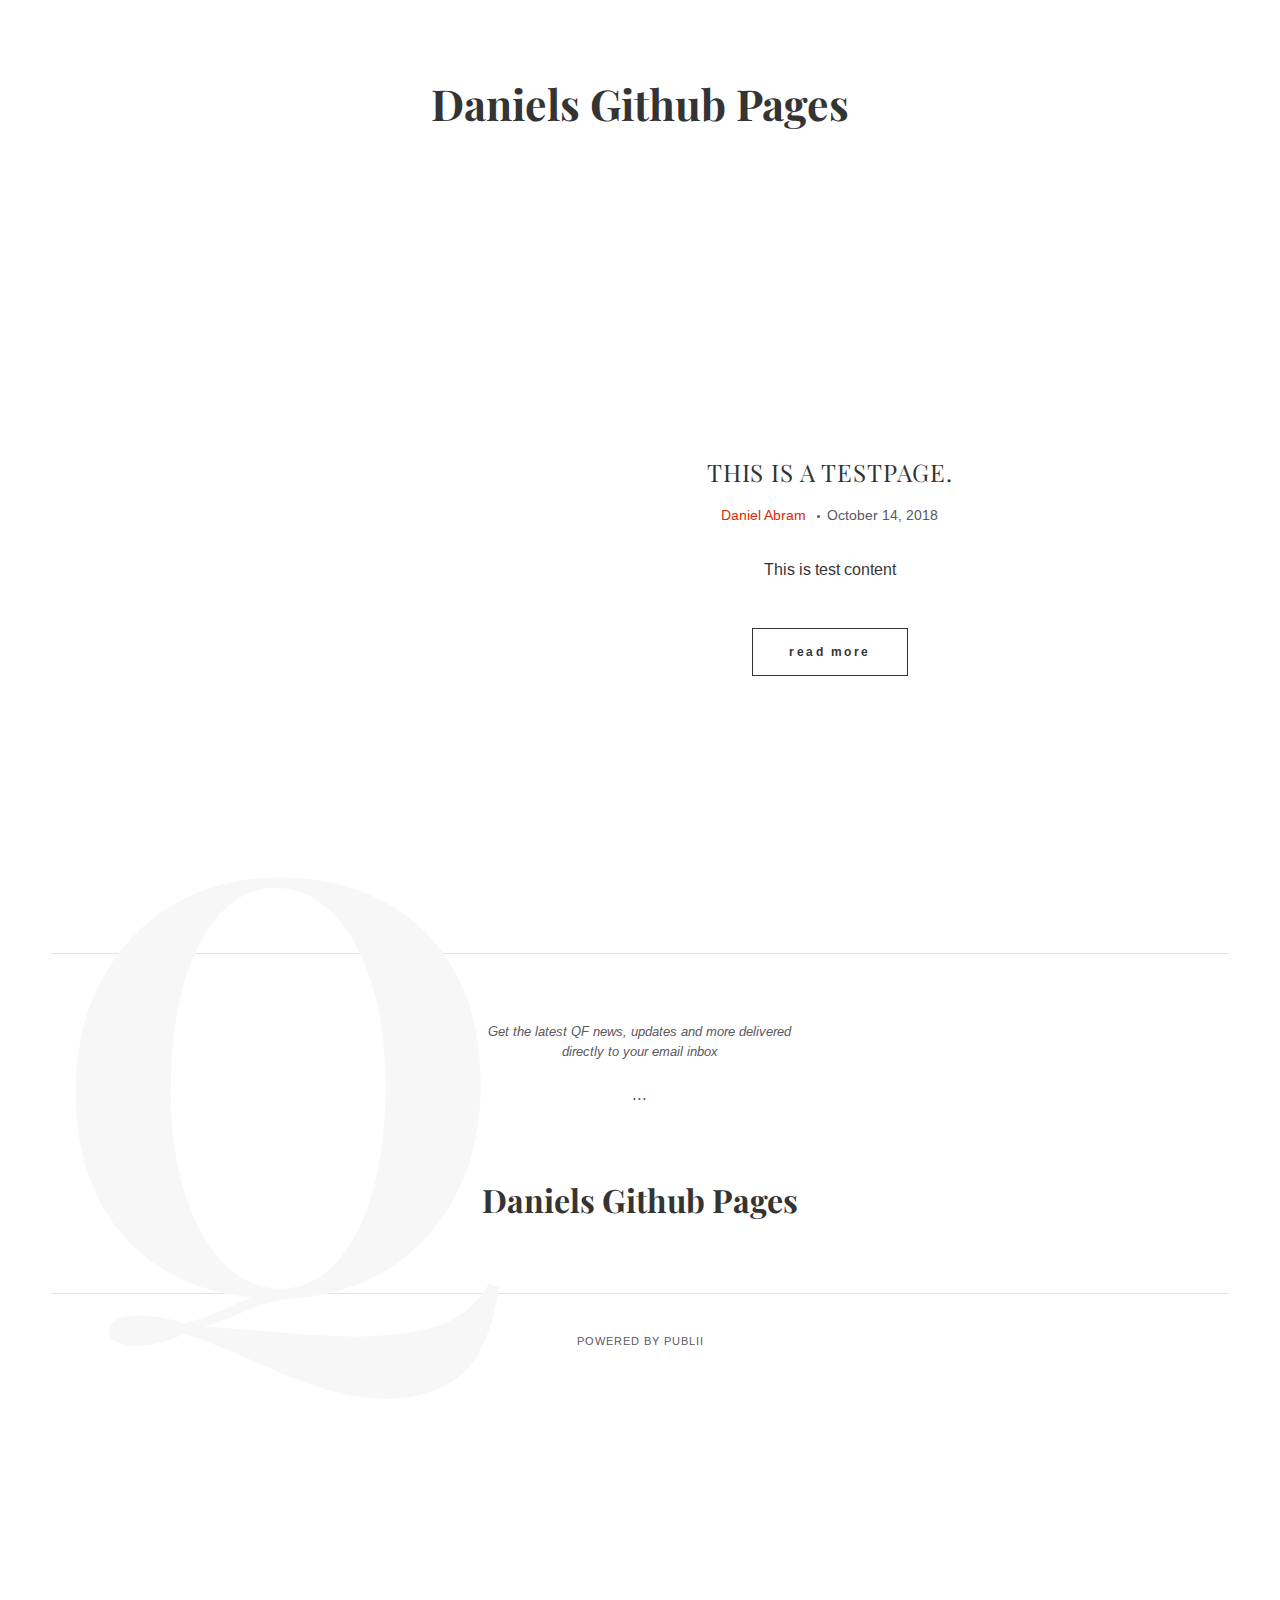
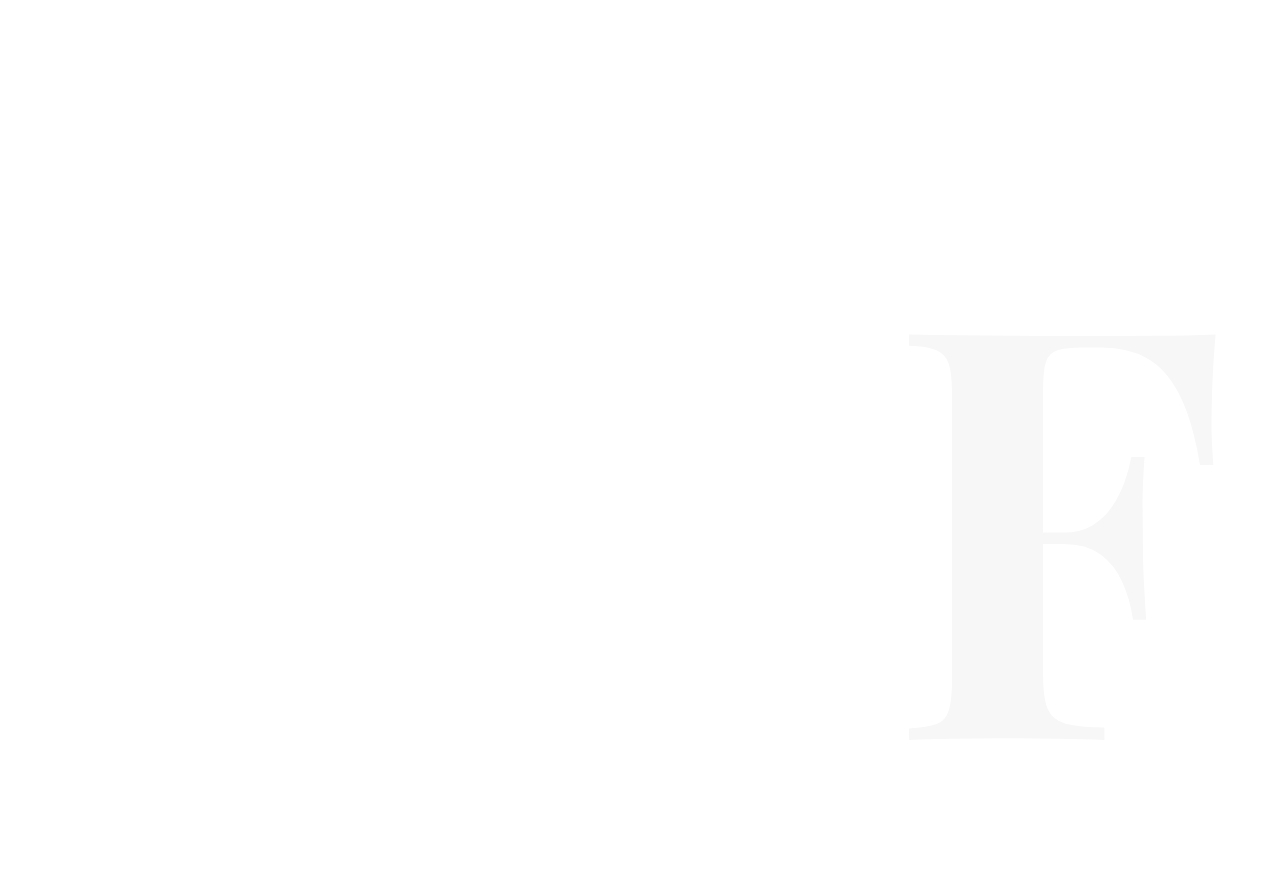
<file: index.html>
<!DOCTYPE html><html lang="en"><head><meta charset="utf-8"><meta http-equiv="X-UA-Compatible" content="IE=edge"><meta name="viewport" content="width=device-width,initial-scale=1"><title>My blog - Daniels Github Pages</title><meta name="robots" content="index, follow"><meta name="generator" content="Publii Open-Source CMS for Static Site"><link rel="canonical" href="https://dabram.github.io/"><link rel="amphtml" href="https://dabram.github.io/amp/"><link type="application/atom+xml" rel="alternate" href="https://dabram.github.io/feed.xml"><meta property="og:title" content="My blog - Daniels Github Pages"><meta property="og:site_name" content="My blog - Daniels Github Pages"><meta property="og:description" content=""><meta property="og:url" content="https://dabram.github.io/"><meta property="og:type" content="website"><link rel="preconnect" href="https://fonts.gstatic.com/" crossorigin><link href="https://fonts.googleapis.com/css?family=Arimo:400,700|Playfair+Display:400&amp;subset=latin-ext" rel="stylesheet"><link rel="stylesheet" href="https://dabram.github.io/assets/css/style.css?v=32c2091485e9b7793a52ca76de9814e6"><script type="application/ld+json">{"@context":"http://schema.org","@type":"Organization","name":"Daniels Github Pages","url":"https://dabram.github.io"}</script><script async src="https://dabram.github.io/assets/js/lazysizes.min.js?v=739e7d27e1cbc58b1b2e6882674b8867"></script><style>@media all and (min-width: 37.5em) {
			    .card--featured:before {
				    content: "Featured"
			    }
			}</style></head><body><div class="container"><header class="js-top"><a class="logo" href="https://dabram.github.io">Daniels Github Pages </a><button class="search-btn" aria-label="Search"><svg role="presentation" focusable="false"><use xlink:href="https://dabram.github.io/assets/svg/svg-map.svg#search"/></svg></button><nav class="navbar js-navbar"><button class="navbar__toggle js-navbar__toggle" aria-expanded="false">Menu</button><ul class="navbar__menu"></ul></nav></header><main><div class="category category--reverse category--bg-letters"><article class="card"><div class="card__txt"><header><h2><a href="https://dabram.github.io/this-is-a-testpage.html" class="inverse">This is a testpage.</a></h2><p class="card__meta"><a href="https://dabram.github.io/authors/daniel-abram/" title="Daniel Abram">Daniel Abram</a> <time datetime="2018-10-14T15:49">October 14, 2018</time></p></header><p class="card__desc">This is test content</p><a href="https://dabram.github.io/this-is-a-testpage.html" class="btn">Read more</a></div></article></div></main><footer class="footer"><div class="footer__newsletter newsletter"><p class="newsletter__note">Get the latest QF news, updates and more delivered<br>directly to your email inbox</p><form>...</form></div><a class="logo" href="https://dabram.github.io">Daniels Github Pages</a><nav class="footer__nav"><ul></ul></nav><div class="footer__copyright">Powered by Publii</div></footer></div><div class="search"><div class="search__overlay"><button class="search__close" aria-label="Close">Close</button><form action="https://dabram.github.io/search.html"><input class="search__input" type="search" name="q" placeholder="search..." autofocus="autofocus"></form></div></div><script defer="defer" src="https://code.jquery.com/jquery-3.2.1.slim.min.js" integrity="sha256-k2WSCIexGzOj3Euiig+TlR8gA0EmPjuc79OEeY5L45g=" crossorigin="anonymous"></script><script defer="defer" src="https://dabram.github.io/assets/js/scripts.min.js?v=aedd7cd4cb2e1aa8d0b99441ecacaf4b"></script></body></html>
</file>
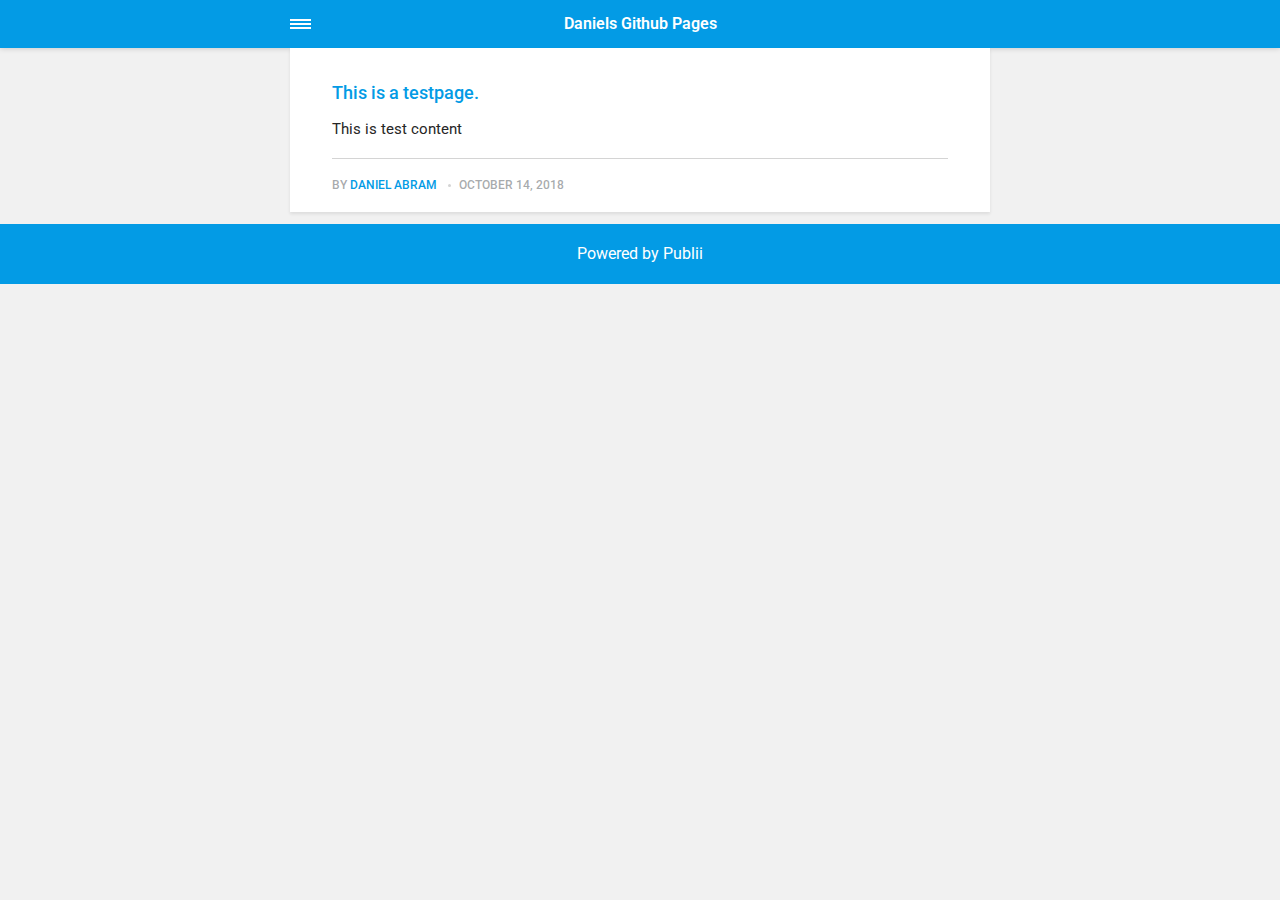
<file: amp/index.html>
<!doctype html><html amp lang="en"><head><meta charset="utf-8"><title>My blog - Daniels Github Pages</title><meta name="robots" content="index, follow"><link rel="canonical" href="https://dabram.github.io/"><meta name="viewport" content="width=device-width,minimum-scale=1,initial-scale=1"><link href="https://fonts.googleapis.com/css?family=Roboto:400,700" rel="stylesheet" type="text/css"><script async custom-element="amp-sidebar" src="https://cdn.ampproject.org/v0/amp-sidebar-0.1.js"></script><script async custom-element="amp-iframe" src="https://cdn.ampproject.org/v0/amp-iframe-0.1.js"></script><script type="application/ld+json">{"@context":"http://schema.org","@type":"Organization","name":"Daniels Github Pages","url":"https://dabram.github.io/amp"}</script><style amp-custom>article,
aside,
footer,
header,
hgroup,
main,
nav,
section {
  display: block; }

*,
*:before,
*:after {
  -webkit-box-sizing: content-box;
  box-sizing: content-box;
  margin: 0;
  padding: 0; }

li {
  list-style: none; }

amp-img {
  max-width: 100%; }

button,
input,
select,
textarea {
  font: inherit; }

html {
  font-size: 1rem; }

body {
  background: #f1f1f1;
  color: #262626;
  font-family: -apple-system, BlinkMacSystemFont, "Segoe UI", Roboto, Oxygen-Sans, Ubuntu, Cantarell, "Helvetica Neue", sans-serif;
  line-height: 1.6; }

a {
  color:  #039be5;
  text-decoration: none;
  -webkit-transition: all 0.12s linear 0s;
  -o-transition: all 0.12s linear 0s;
  transition: all 0.12s linear 0s; }

a:hover {
  color: #262626;
  text-decoration: underline;
  -webkit-text-decoration-skip: ink;
  text-decoration-skip: ink; }

a:active {
  color: #262626; }

a:focus {
  outline: 2px dotted #039be5; }

figure,
blockquote,
p,
ul,
ol,
dl,
table,
hr,
fieldset {
  margin-top: 1.6rem; }

h1,
h2,
h3,
h4,
h5,
h6 {
  color: #262626;
  font-family: -apple-system, BlinkMacSystemFont, "Segoe UI", Roboto, Oxygen-Sans, Ubuntu, Cantarell, "Helvetica Neue", sans-serif;
  font-weight: 500;
  line-height: 1.2;
  margin-top: 2.13333rem; }

h1 {
  font-size: 1.67583rem;
  font-weight: normal; }

h2 {
  font-size: 1.4729rem; }

h3 {
  font-size: 1.29454rem; }

h4 {
  font-size: 1.13778rem; }

h5 {
  font-size: 1rem; }

h6 {
  font-size: 0.87891rem; }

h2 + p,
h3 + p,
h4 + p,
h5 + p,
h6 + p {
  margin-top: 0.8rem; }

b,
strong {
  font-weight: 600; }

blockquote {
  color: #6c7175;
  font-family: "Droid Serif", "Times", "Source Serif Pro", serif;
  font-style: italic;
  padding: 1.33333rem 0.53333rem 1.33333rem 3.2rem;
  position: relative; }
  blockquote:before {
    display: block;
    content: "\201C";
    font-size: 4.41226rem;
    position: absolute;
    left: 0;
    top: -12px;
    color: rgba(108, 113, 117, 0.5); }
  blockquote > :nth-child(1) {
    margin-top: 0; }

ul,
ol {
  margin-left: 2rem; }
  ul > li,
  ol > li {
    list-style: inherit;
    padding: 0 0 0.26667rem 0.26667rem; }

dl dt {
  color: #262626;
  font-weight: 600; }

code,
pre {
  background-color: #f1f1f1;
  font-family: monospace; }

pre {
  margin: 1.6rem 0 0;
  padding: 1.6rem;
  white-space: pre-wrap;
  word-wrap: break-word;
  overflow-x: auto; }
  pre > code {
    color: #262626;
    padding: 0; }

code {
  border-radius: 3px;
  color: #262626;
  padding: 0.26667rem 0.53333rem; }

table {
  border-collapse: collapse;
  border-spacing: 0;
  border: 1px solid #d4d4d4;
  width: 100%;
  overflow-x: auto;
  vertical-align: top;
  text-align: left;
  white-space: nowrap; }
  table th {
    font-weight: 500;
    padding: 0.53333rem 1.06667rem; }
  table tr {
    border-bottom: 1px solid #d4d4d4; }
    table tr:nth-child(2n) {
      background: #f1f1f1; }
  table td {
    padding: 0.53333rem 1.06667rem; }

figcaption {
  clear: both;
  color: rgba(108, 113, 117, 0.6);
  font-size: 0.82397rem;
  margin: 0.8rem 0 0;
  text-align: center; }

sub,
sup {
  font-size: 65%; }

hr {
  border: 0;
  height: 0;
  border-top: 1px solid rgba(0, 0, 0, 0.1);
  border-bottom: 1px solid rgba(255, 255, 255, 0.3); }

.btn, [type=button],
[type=submit],
button {
  background: #039be5;
  border: none;
  border-radius: 2px;
  color: #ffffff;
  cursor: pointer;
  display: inline-block;
  font-size: 0.87891rem;
  font-weight: 500;
  line-height: 1.9;
  padding: 0.53333rem 1.33333rem;
  text-align: center;
  text-decoration: none;
  -webkit-transition: all .15s ease;
  -o-transition: all .15s ease;
  transition: all .15s ease;
  width: auto; }
  .btn:hover, [type=button]:hover,
  [type=submit]:hover,
  button:hover {
    background: #262626;
    color: #ffffff; }
  .btn:focus, [type=button]:focus,
  [type=submit]:focus,
  button:focus {
    outline: none; }
  .btn-outline {
    border: 1px solid #ddd;
    background: #ffffff;
    border-radius: 3px;
    color: #262626; }

[type=button],
[type=submit],
button {
  text-transform: uppercase;
  -webkit-appearance: none;
  -moz-appearance: none; }

.navbar {
  background: #039be5;
  -webkit-box-shadow: 0 0 6px 0 rgba(0, 0, 0, 0.2);
  box-shadow: 0 0 6px 0 rgba(0, 0, 0, 0.2);
  line-height: 3;
  max-height: 4rem; }
  .navbar > div {
    -webkit-box-align: center;
    -ms-flex-align: center;
    align-items: center;
    display: -webkit-box;
    display: -ms-flexbox;
    display: flex;
    -webkit-box-pack: center;
    -ms-flex-pack: center;
    justify-content: center;
    text-align: left;
    max-width: 700px;
    margin: 0 auto; }
  .navbar a {
    color: #ffffff;
    text-decoration: none; }
  .navbar-sidebar-toggle {
    left: 0;
    position: relative;
    text-indent: -99999rem; }
    .navbar-sidebar-toggle:before {
      content: "";
      display: block;
      border-top: 0.375rem double #ffffff;
      border-bottom: 0.125rem solid #ffffff;
      height: 0.125rem;
      position: absolute;
      text-indent: 0;
      top: 50%;
      width: 1.3rem;
      -webkit-transform: translate(0px, -50%);
      -ms-transform: translate(0px, -50%);
      transform: translate(0px, -50%); }


.logo {
            display: inline-block;
  font-weight: 600;
  line-height: 1;
            margin: 0 auto;
            height: 2rem;
            text-indent: -9999px;
            width: 240px;vertical-align: middle;
        }
        .logo.logo-text {
            line-height: 2;
            text-align: center;
            text-indent: 0;
        }

amp-sidebar {
  background: #ffffff;
  width: 240px; }
  amp-sidebar > ul {
    margin: 0.8rem 0 0;
    padding: 0; }
    amp-sidebar > ul ul {
      border-left: 1px solid #d4d4d4;
      margin: 0.53333rem 0 0; }
    amp-sidebar > ul li {
      color: #262626;
      font-size: 0.9375rem;
      font-weight: 600;
      list-style: none;
      line-height: 1.4;
      padding: 0.42667rem 1.06667rem; }
      amp-sidebar > ul li li {
        font-weight: normal;
        padding: 0.26667rem 0 0.26667rem 1.06667rem; }
    amp-sidebar > ul a,
    amp-sidebar > ul a:visited {
      color: #262626; }

.bg-white {
  background: #ffffff; }

.wrap-page {
  max-width: 700px;
  margin: 0 auto; }

@media all and (max-width: 43.6875em) {
  .wrap-inner {
    padding: 0 6%; } }

.page-title {
  background: #ffffff;
  -webkit-box-shadow: 0 2px 3px rgba(38, 38, 38, 0.1);
  box-shadow: 0 2px 3px rgba(38, 38, 38, 0.1);
  margin-bottom: 0.8rem;
  padding: 1.6rem 6%; }
  .page-title > h1 {
    margin: 0;
    font-size: 1.29454rem; }
  .page-title > p {
    font-size: 0.87891rem;
    color: #6c7175;
    line-height: 1.3;
    margin: 0.26667rem 0 0; }
  .page-title-author {
    border-radius: 50%;
    float: left;
    height: 2.5rem;
    width: 2.5rem; }
    .page-title-author + h1 {
      margin-left: 3.5rem; }
      .page-title-author + h1 + p {
        margin-left: 3.5rem; }

.card {
  background: #ffffff;
  -webkit-box-shadow: 0 2px 3px rgba(38, 38, 38, 0.1);
  box-shadow: 0 2px 3px rgba(38, 38, 38, 0.1);
  margin-bottom: 0.8rem;
  padding-bottom: 1.06667rem; }

  .card-meta {
    border-top: 1px solid #d4d4d4;
    color: rgba(108, 113, 117, 0.6);
    font-size: 0.7242rem;
    font-weight: 500;
    margin-top: 1.06667rem;
    padding-top: 1.06667rem;
    text-transform: uppercase; }
    .card-meta a + time:before {
      content: "";
      background: #d4d4d4;
      display: inline-block;
      height: 3px;
      margin: 0 8px;
      width: 3px;
      vertical-align: middle;
      border-radius: 50%; }
  .card-text {
    font-size: 0.9375rem;
    overflow: hidden;
    padding: 0 6%; }
    .card-text h2 {
      font-size: 1.13778rem; }

.post {
  margin-bottom: 2.13333rem; }
  .post-featured-image {
    margin-top: 0;
    position: relative; }
    .post-featured-image > figcaption {
      background: rgba(0, 0, 0, 0.5);
      border-radius: 3px;
      color: #ffffff;
      position: absolute;
      bottom: 0.8rem;
      padding: 0 0.26667rem;
      right: 6%; }
  .post-header {
    margin-bottom: 2.13333rem; }
  .post-meta {
    border-bottom: 1px solid #d4d4d4;
    color: rgba(108, 113, 117, 0.6);
    font-size: 0.7242rem;
    font-weight: 500;
    margin-top: 1.06667rem;
    padding-bottom: 1.06667rem;
    text-transform: uppercase; }
    .post-meta a + time:before {
      content: "";
      background: #d4d4d4;
      display: inline-block;
      height: 3px;
      margin: 0 8px;
      width: 3px;
      vertical-align: middle;
      border-radius: 50%; }
  .post-tag {
    margin: 0; }
    .post-tag > li {
      display: inline-block;
      padding: 0; }
      .post-tag > li a {
        background: #f1f1f1;
        border-radius: 2px;
        color: #6c7175;
        font-size: 0.77248rem;
        display: inline-block;
        margin: 0 0.26667rem 0.26667rem 0;
        padding: 0.26667rem 0.53333rem; }
        .post-tag > li a:hover {
          background: #039be5;
          color: #ffffff;
          text-decoration: none; }
  .post-share {
    display: -webkit-box;
    display: -ms-flexbox;
    display: flex;
    -webkit-box-orient: horizontal;
    -webkit-box-direction: normal;
    -ms-flex-direction: row;
    flex-direction: row;
    -webkit-box-pack: justify;
    -ms-flex-pack: justify;
    justify-content: space-between;
    margin-top: 1.6rem;
    width: 100%; }
    .post-share amp-social-share {
      -webkit-box-flex: 1;
      -ms-flex: 1 0 auto;
      flex: 1 0 auto;
      background-size: 24px; }
  .post-scroll {
    color: #ffffff;
    background: #039be5;
    bottom: 10px;
    border-radius: 50%;
    border: none;
    -webkit-box-shadow: 0 1px 1.5px 0 rgba(38, 38, 38, 0.12), 0 1px 1px 0 rgba(38, 38, 38, 0.24);
    box-shadow: 0 1px 1.5px 0 rgba(38, 38, 38, 0.12), 0 1px 1px 0 rgba(38, 38, 38, 0.24);
    font-size: 1.13778rem;
    height: 46px;
    opacity: 0;
    outline: none;
    position: fixed;
    padding: 0;
    right: 4%;
    visibility: hidden;
    width: 46px;
    z-index: 9999; }
    .post-scroll-marker {
      height: 0px;
      position: absolute;
      top: 100px;
      width: 0px; }
        .post-pagination {
    background: #f1f1f1;
    -webkit-box-shadow: inset 0 2px 3px rgba(38, 38, 38, 0.1);
    box-shadow: inset 0 2px 3px rgba(38, 38, 38, 0.1);
    border-top: 1px solid #d4d4d4;
    padding: 1.06667rem 0; }
    .post-pagination > div {
      line-height: 1.2;
      padding: 0.53333rem 1.06667rem;
      text-align: center; }
      .post-pagination > div span {
        display: block;
        color: #6c7175;
        font-size: 0.7242rem;
        font-weight: 500;
        margin-bottom: 0.26667rem;
        text-transform: uppercase; }
    .post-pagination-prev a:before {
      content: "\2190";
      margin-right: 0.26667rem; }
    .post-pagination-next a:after {
      content: "\2192";
      margin-left: 0.26667rem; }

aside {
  margin: 1.6rem 0 0; }

.align-left {
  text-align: left; }

.align-right {
  text-align: right; }

.align-center {
  text-align: center; }

.align-justify {
  text-align: justify; }

.msg {
  border-left: 2px solid transparent;
  padding: 1.06667rem 1.06667rem; }
  .msg--highlight {
    background-color: #fff8e6;
    border-color: #e2ac4f; }
  .msg--info {
    background: rgba(45, 97, 201, 0.03);
    border-color: #039be5; }
  .msg--success {
    background: #f7fbf6;
    border-color: #5ab44b; }
  .msg--warning {
    background: #fff3f3;
    border-color: #c06367;
    color: #a94442; }

.dropcap:first-letter {
  float: left;
  font-family: -apple-system, BlinkMacSystemFont, "Segoe UI", Roboto, Oxygen-Sans, Ubuntu, Cantarell, "Helvetica Neue", sans-serif;
  font-size: 2.16943rem;
  line-height: 0.7;
  margin-right: 0.53333rem;
  padding: 0.53333rem 0.53333rem 0.53333rem 0; }

.pagination {
  display: -webkit-box;
  display: -ms-flexbox;
  display: flex;
  -webkit-box-pack: justify;
  -ms-flex-pack: justify;
  justify-content: space-between;
  margin: 0.8rem 0; }
  .pagination > a {
    padding-left: 0;
    padding-right: 0;
    width: 49%; }
  .pagination-right {
    margin-left: auto; }

.bottom {
  background: #039be5;
  color: #ffffff;
  padding: 1.06667rem 4%;
  text-align: center; }</style><style amp-boilerplate>body{-webkit-animation:-amp-start 8s steps(1,end) 0s 1 normal both;-moz-animation:-amp-start 8s steps(1,end) 0s 1 normal both;-ms-animation:-amp-start 8s steps(1,end) 0s 1 normal both;animation:-amp-start 8s steps(1,end) 0s 1 normal both}@-webkit-keyframes -amp-start{from{visibility:hidden}to{visibility:visible}}@-moz-keyframes -amp-start{from{visibility:hidden}to{visibility:visible}}@-ms-keyframes -amp-start{from{visibility:hidden}to{visibility:visible}}@-o-keyframes -amp-start{from{visibility:hidden}to{visibility:visible}}@keyframes -amp-start{from{visibility:hidden}to{visibility:visible}}</style><noscript><style amp-boilerplate>body{-webkit-animation:none;-moz-animation:none;-ms-animation:none;animation:none}</style></noscript><script async src="https://cdn.ampproject.org/v0.js"></script><script custom-element="amp-animation" src="https://cdn.ampproject.org/v0/amp-animation-0.1.js" async></script><script custom-element="amp-position-observer" src="https://cdn.ampproject.org/v0/amp-position-observer-0.1.js" async></script></head><body><nav class="navbar wrap-inner" id="top"><div><a on="tap:navbar-sidebar.toggle" class="navbar-sidebar-toggle" title="Menu">Menu</a> <a class="logo logo-text" href="https://dabram.github.io/amp">Daniels Github Pages</a></div></nav><main class="wrap-page"><article class="card"><div class="card-text"><h2><a href="https://dabram.github.io/amp/this-is-a-testpage.html">This is a testpage.</a></h2><p>This is test content</p><p class="card-meta">by <a href="https://dabram.github.io/amp/authors/daniel-abram/" rel="nofollow" title="Daniel Abram">Daniel Abram</a> <time datetime="2018-10-14T15:49">October 14, 2018</time></p></div></article></main><amp-animation id="showAnim" layout="nodisplay"><script type="application/json">{
                    "duration": "200ms",
                    "fill": "both",
                    "iterations": "1",
                    "direction": "alternate",
                    "animations": [{
                        "selector": ".post-scroll",
                        "keyframes": [{
                            "opacity": "1",
                            "visibility": "visible",
                            "transform": "scale(1)"
                        }]
                    }]
                }</script></amp-animation><amp-animation id="hideAnim" layout="nodisplay"><script type="application/json">{
                    "duration": "200ms",
                    "fill": "both",
                    "iterations": "1",
                    "direction": "alternate",
                    "animations": [{
                        "selector": ".post-scroll",
                        "keyframes": [{
                            "opacity": "0",
                            "visibility": "hidden",
                            "transform": "scale(0.1)"
                        }]
                    }]
                }</script></amp-animation><div class="post-scroll-marker"><amp-position-observer on="enter:hideAnim.start; exit:showAnim.start" layout="nodisplay"></amp-position-observer></div><button class="post-scroll" on="tap:top.scrollTo(duration=200)">&#8593;</button><footer class="bottom">Powered by Publii</footer><amp-sidebar id="navbar-sidebar" layout="nodisplay"><ul></ul></amp-sidebar></body></html>
</file>
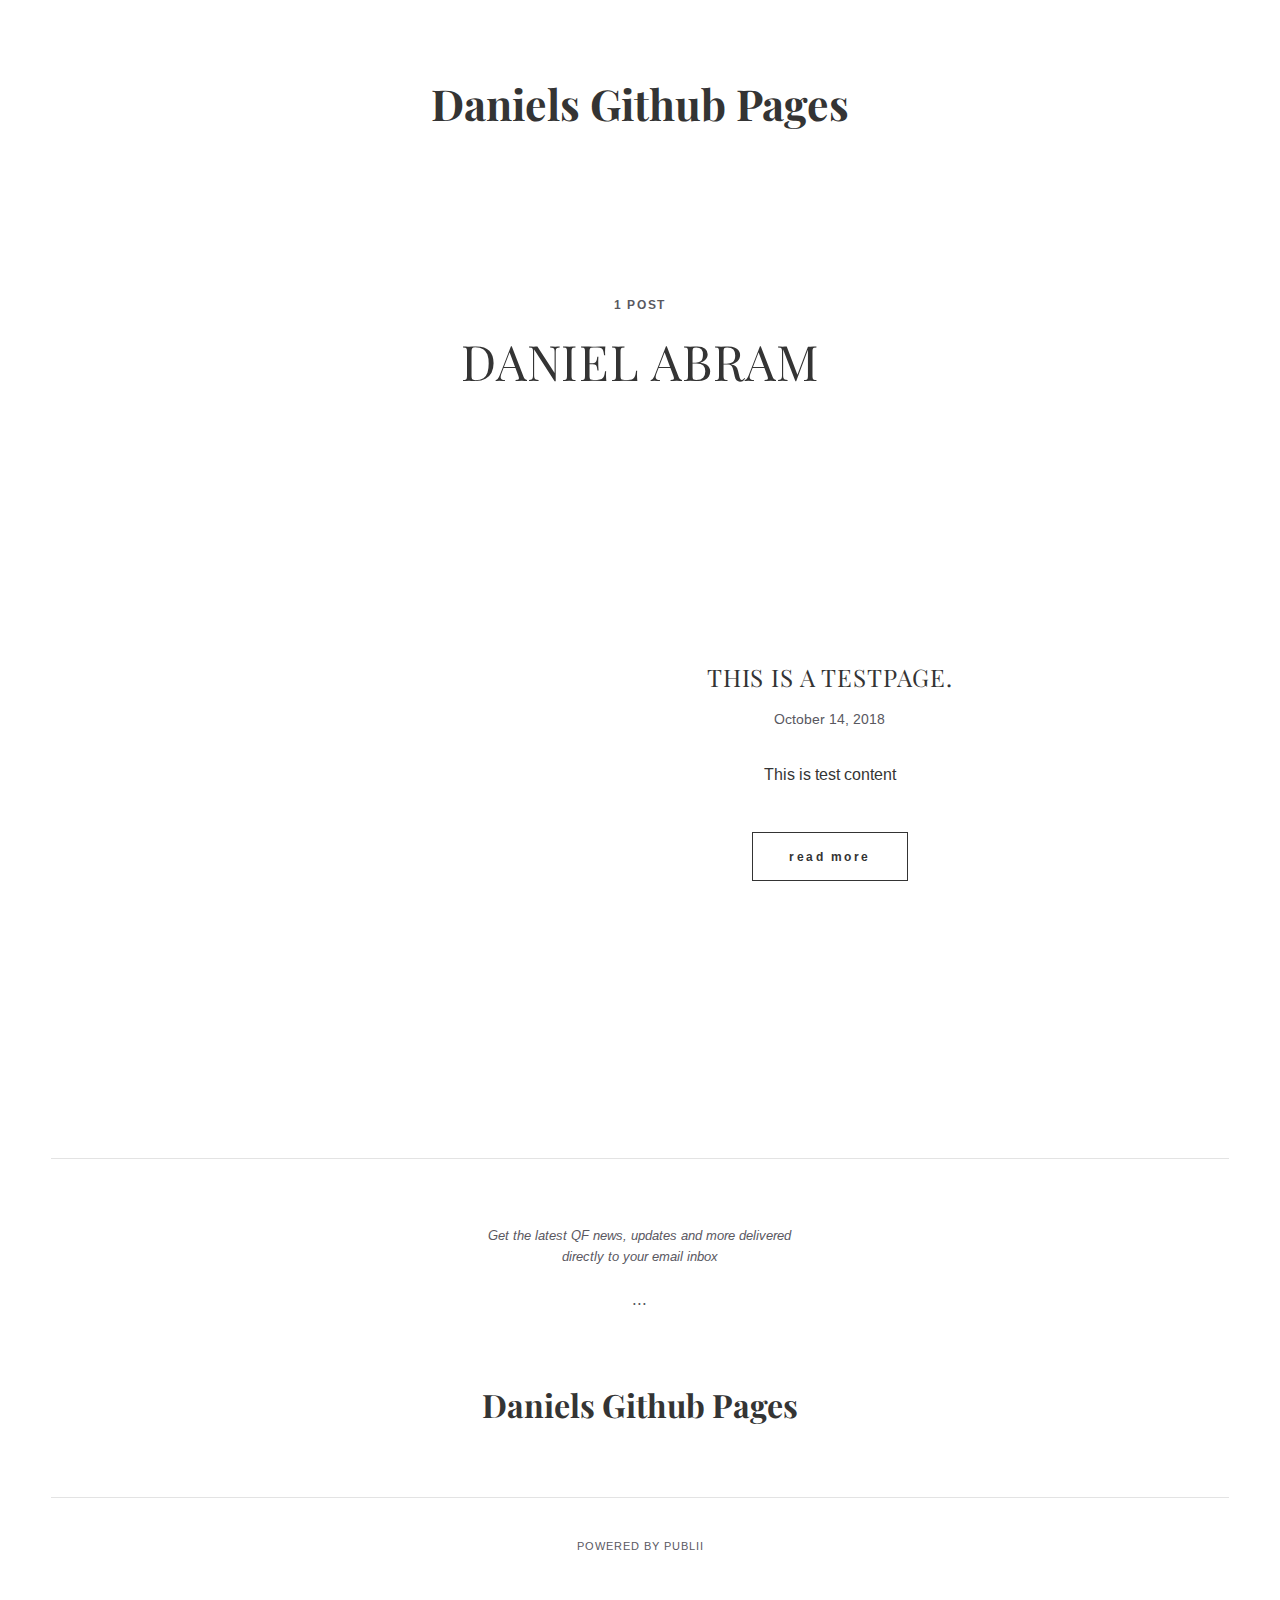
<file: authors/daniel-abram/index.html>
<!DOCTYPE html><html lang="en"><head><meta charset="utf-8"><meta http-equiv="X-UA-Compatible" content="IE=edge"><meta name="viewport" content="width=device-width,initial-scale=1"><title>Author: Daniel Abram - Daniels Github Pages</title><meta name="robots" content="noindex, follow"><meta name="generator" content="Publii Open-Source CMS for Static Site"><link rel="canonical" href="https://dabram.github.io/authors/daniel-abram/"><link rel="amphtml" href="https://dabram.github.io/amp/authors/daniel-abram/"><link type="application/atom+xml" rel="alternate" href="https://dabram.github.io/feed.xml"><meta property="og:title" content="Daniel Abram"><meta property="og:site_name" content="My blog - Daniels Github Pages"><meta property="og:description" content=""><meta property="og:url" content="https://dabram.github.io/authors/daniel-abram/"><meta property="og:type" content="website"><link rel="preconnect" href="https://fonts.gstatic.com/" crossorigin><link href="https://fonts.googleapis.com/css?family=Arimo:400,700|Playfair+Display:400&amp;subset=latin-ext" rel="stylesheet"><link rel="stylesheet" href="https://dabram.github.io/assets/css/style.css?v=32c2091485e9b7793a52ca76de9814e6"><script type="application/ld+json">{"@context":"http://schema.org","@type":"Organization","name":"Daniels Github Pages","url":"https://dabram.github.io"}</script><script async src="https://dabram.github.io/assets/js/lazysizes.min.js?v=739e7d27e1cbc58b1b2e6882674b8867"></script><style>@media all and (min-width: 37.5em) {
			    .card--featured:before {
				    content: "Featured"
			    }
			}</style></head><body><div class="container"><header class="js-top"><a class="logo" href="https://dabram.github.io">Daniels Github Pages </a><button class="search-btn" aria-label="Search"><svg role="presentation" focusable="false"><use xlink:href="https://dabram.github.io/assets/svg/svg-map.svg#search"/></svg></button><nav class="navbar js-navbar"><button class="navbar__toggle js-navbar__toggle" aria-expanded="false">Menu</button><ul class="navbar__menu"></ul></nav></header><main><div class="hero"><p class="hero__category">1 post</p><h1>Daniel Abram</h1></div><div class="category category--reverse"><article class="card"><div class="card__txt"><header><h2><a href="https://dabram.github.io/this-is-a-testpage.html" class="inverse">This is a testpage.</a></h2><p class="card__meta"><time datetime="2018-10-14T15:49">October 14, 2018</time></p></header><p class="card__desc">This is test content</p><a href="https://dabram.github.io/this-is-a-testpage.html" class="btn">Read more</a></div></article></div></main><footer class="footer"><div class="footer__newsletter newsletter"><p class="newsletter__note">Get the latest QF news, updates and more delivered<br>directly to your email inbox</p><form>...</form></div><a class="logo" href="https://dabram.github.io">Daniels Github Pages</a><nav class="footer__nav"><ul></ul></nav><div class="footer__copyright">Powered by Publii</div></footer></div><div class="search"><div class="search__overlay"><button class="search__close" aria-label="Close">Close</button><form action="https://dabram.github.io/search.html"><input class="search__input" type="search" name="q" placeholder="search..." autofocus="autofocus"></form></div></div><script defer="defer" src="https://code.jquery.com/jquery-3.2.1.slim.min.js" integrity="sha256-k2WSCIexGzOj3Euiig+TlR8gA0EmPjuc79OEeY5L45g=" crossorigin="anonymous"></script><script defer="defer" src="https://dabram.github.io/assets/js/scripts.min.js?v=aedd7cd4cb2e1aa8d0b99441ecacaf4b"></script></body></html>
</file>
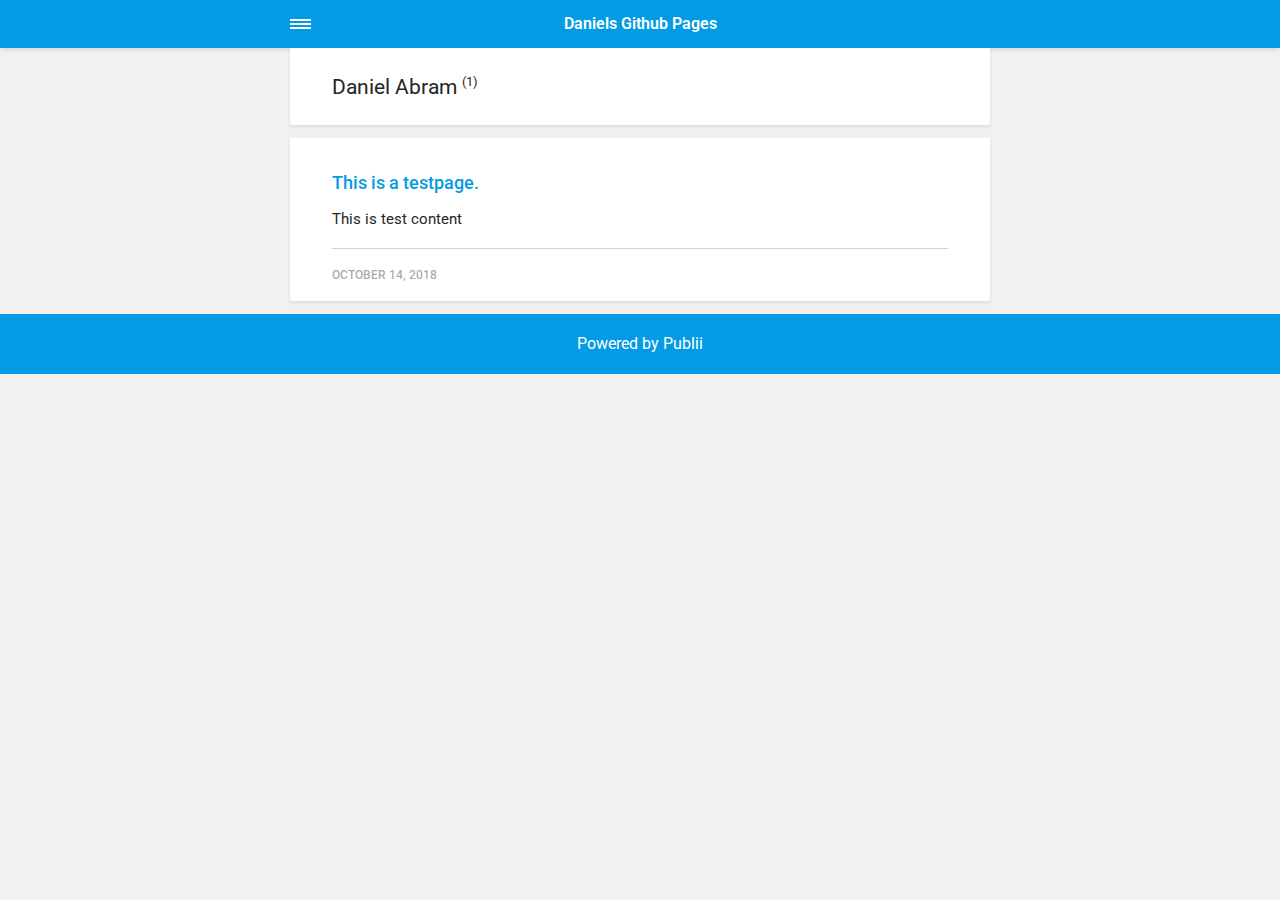
<file: amp/authors/daniel-abram/index.html>
<!doctype html><html amp lang="en"><head><meta charset="utf-8"><title>Author: Daniel Abram - Daniels Github Pages</title><meta name="robots" content="noindex, follow"><link rel="canonical" href="https://dabram.github.io/authors/daniel-abram/"><meta name="viewport" content="width=device-width,minimum-scale=1,initial-scale=1"><link href="https://fonts.googleapis.com/css?family=Roboto:400,700" rel="stylesheet" type="text/css"><script async custom-element="amp-sidebar" src="https://cdn.ampproject.org/v0/amp-sidebar-0.1.js"></script><script async custom-element="amp-iframe" src="https://cdn.ampproject.org/v0/amp-iframe-0.1.js"></script><script type="application/ld+json">{"@context":"http://schema.org","@type":"Organization","name":"Daniels Github Pages","url":"https://dabram.github.io/amp"}</script><style amp-custom>article,
aside,
footer,
header,
hgroup,
main,
nav,
section {
  display: block; }

*,
*:before,
*:after {
  -webkit-box-sizing: content-box;
  box-sizing: content-box;
  margin: 0;
  padding: 0; }

li {
  list-style: none; }

amp-img {
  max-width: 100%; }

button,
input,
select,
textarea {
  font: inherit; }

html {
  font-size: 1rem; }

body {
  background: #f1f1f1;
  color: #262626;
  font-family: -apple-system, BlinkMacSystemFont, "Segoe UI", Roboto, Oxygen-Sans, Ubuntu, Cantarell, "Helvetica Neue", sans-serif;
  line-height: 1.6; }

a {
  color:  #039be5;
  text-decoration: none;
  -webkit-transition: all 0.12s linear 0s;
  -o-transition: all 0.12s linear 0s;
  transition: all 0.12s linear 0s; }

a:hover {
  color: #262626;
  text-decoration: underline;
  -webkit-text-decoration-skip: ink;
  text-decoration-skip: ink; }

a:active {
  color: #262626; }

a:focus {
  outline: 2px dotted #039be5; }

figure,
blockquote,
p,
ul,
ol,
dl,
table,
hr,
fieldset {
  margin-top: 1.6rem; }

h1,
h2,
h3,
h4,
h5,
h6 {
  color: #262626;
  font-family: -apple-system, BlinkMacSystemFont, "Segoe UI", Roboto, Oxygen-Sans, Ubuntu, Cantarell, "Helvetica Neue", sans-serif;
  font-weight: 500;
  line-height: 1.2;
  margin-top: 2.13333rem; }

h1 {
  font-size: 1.67583rem;
  font-weight: normal; }

h2 {
  font-size: 1.4729rem; }

h3 {
  font-size: 1.29454rem; }

h4 {
  font-size: 1.13778rem; }

h5 {
  font-size: 1rem; }

h6 {
  font-size: 0.87891rem; }

h2 + p,
h3 + p,
h4 + p,
h5 + p,
h6 + p {
  margin-top: 0.8rem; }

b,
strong {
  font-weight: 600; }

blockquote {
  color: #6c7175;
  font-family: "Droid Serif", "Times", "Source Serif Pro", serif;
  font-style: italic;
  padding: 1.33333rem 0.53333rem 1.33333rem 3.2rem;
  position: relative; }
  blockquote:before {
    display: block;
    content: "\201C";
    font-size: 4.41226rem;
    position: absolute;
    left: 0;
    top: -12px;
    color: rgba(108, 113, 117, 0.5); }
  blockquote > :nth-child(1) {
    margin-top: 0; }

ul,
ol {
  margin-left: 2rem; }
  ul > li,
  ol > li {
    list-style: inherit;
    padding: 0 0 0.26667rem 0.26667rem; }

dl dt {
  color: #262626;
  font-weight: 600; }

code,
pre {
  background-color: #f1f1f1;
  font-family: monospace; }

pre {
  margin: 1.6rem 0 0;
  padding: 1.6rem;
  white-space: pre-wrap;
  word-wrap: break-word;
  overflow-x: auto; }
  pre > code {
    color: #262626;
    padding: 0; }

code {
  border-radius: 3px;
  color: #262626;
  padding: 0.26667rem 0.53333rem; }

table {
  border-collapse: collapse;
  border-spacing: 0;
  border: 1px solid #d4d4d4;
  width: 100%;
  overflow-x: auto;
  vertical-align: top;
  text-align: left;
  white-space: nowrap; }
  table th {
    font-weight: 500;
    padding: 0.53333rem 1.06667rem; }
  table tr {
    border-bottom: 1px solid #d4d4d4; }
    table tr:nth-child(2n) {
      background: #f1f1f1; }
  table td {
    padding: 0.53333rem 1.06667rem; }

figcaption {
  clear: both;
  color: rgba(108, 113, 117, 0.6);
  font-size: 0.82397rem;
  margin: 0.8rem 0 0;
  text-align: center; }

sub,
sup {
  font-size: 65%; }

hr {
  border: 0;
  height: 0;
  border-top: 1px solid rgba(0, 0, 0, 0.1);
  border-bottom: 1px solid rgba(255, 255, 255, 0.3); }

.btn, [type=button],
[type=submit],
button {
  background: #039be5;
  border: none;
  border-radius: 2px;
  color: #ffffff;
  cursor: pointer;
  display: inline-block;
  font-size: 0.87891rem;
  font-weight: 500;
  line-height: 1.9;
  padding: 0.53333rem 1.33333rem;
  text-align: center;
  text-decoration: none;
  -webkit-transition: all .15s ease;
  -o-transition: all .15s ease;
  transition: all .15s ease;
  width: auto; }
  .btn:hover, [type=button]:hover,
  [type=submit]:hover,
  button:hover {
    background: #262626;
    color: #ffffff; }
  .btn:focus, [type=button]:focus,
  [type=submit]:focus,
  button:focus {
    outline: none; }
  .btn-outline {
    border: 1px solid #ddd;
    background: #ffffff;
    border-radius: 3px;
    color: #262626; }

[type=button],
[type=submit],
button {
  text-transform: uppercase;
  -webkit-appearance: none;
  -moz-appearance: none; }

.navbar {
  background: #039be5;
  -webkit-box-shadow: 0 0 6px 0 rgba(0, 0, 0, 0.2);
  box-shadow: 0 0 6px 0 rgba(0, 0, 0, 0.2);
  line-height: 3;
  max-height: 4rem; }
  .navbar > div {
    -webkit-box-align: center;
    -ms-flex-align: center;
    align-items: center;
    display: -webkit-box;
    display: -ms-flexbox;
    display: flex;
    -webkit-box-pack: center;
    -ms-flex-pack: center;
    justify-content: center;
    text-align: left;
    max-width: 700px;
    margin: 0 auto; }
  .navbar a {
    color: #ffffff;
    text-decoration: none; }
  .navbar-sidebar-toggle {
    left: 0;
    position: relative;
    text-indent: -99999rem; }
    .navbar-sidebar-toggle:before {
      content: "";
      display: block;
      border-top: 0.375rem double #ffffff;
      border-bottom: 0.125rem solid #ffffff;
      height: 0.125rem;
      position: absolute;
      text-indent: 0;
      top: 50%;
      width: 1.3rem;
      -webkit-transform: translate(0px, -50%);
      -ms-transform: translate(0px, -50%);
      transform: translate(0px, -50%); }


.logo {
            display: inline-block;
  font-weight: 600;
  line-height: 1;
            margin: 0 auto;
            height: 2rem;
            text-indent: -9999px;
            width: 240px;vertical-align: middle;
        }
        .logo.logo-text {
            line-height: 2;
            text-align: center;
            text-indent: 0;
        }

amp-sidebar {
  background: #ffffff;
  width: 240px; }
  amp-sidebar > ul {
    margin: 0.8rem 0 0;
    padding: 0; }
    amp-sidebar > ul ul {
      border-left: 1px solid #d4d4d4;
      margin: 0.53333rem 0 0; }
    amp-sidebar > ul li {
      color: #262626;
      font-size: 0.9375rem;
      font-weight: 600;
      list-style: none;
      line-height: 1.4;
      padding: 0.42667rem 1.06667rem; }
      amp-sidebar > ul li li {
        font-weight: normal;
        padding: 0.26667rem 0 0.26667rem 1.06667rem; }
    amp-sidebar > ul a,
    amp-sidebar > ul a:visited {
      color: #262626; }

.bg-white {
  background: #ffffff; }

.wrap-page {
  max-width: 700px;
  margin: 0 auto; }

@media all and (max-width: 43.6875em) {
  .wrap-inner {
    padding: 0 6%; } }

.page-title {
  background: #ffffff;
  -webkit-box-shadow: 0 2px 3px rgba(38, 38, 38, 0.1);
  box-shadow: 0 2px 3px rgba(38, 38, 38, 0.1);
  margin-bottom: 0.8rem;
  padding: 1.6rem 6%; }
  .page-title > h1 {
    margin: 0;
    font-size: 1.29454rem; }
  .page-title > p {
    font-size: 0.87891rem;
    color: #6c7175;
    line-height: 1.3;
    margin: 0.26667rem 0 0; }
  .page-title-author {
    border-radius: 50%;
    float: left;
    height: 2.5rem;
    width: 2.5rem; }
    .page-title-author + h1 {
      margin-left: 3.5rem; }
      .page-title-author + h1 + p {
        margin-left: 3.5rem; }

.card {
  background: #ffffff;
  -webkit-box-shadow: 0 2px 3px rgba(38, 38, 38, 0.1);
  box-shadow: 0 2px 3px rgba(38, 38, 38, 0.1);
  margin-bottom: 0.8rem;
  padding-bottom: 1.06667rem; }

  .card-meta {
    border-top: 1px solid #d4d4d4;
    color: rgba(108, 113, 117, 0.6);
    font-size: 0.7242rem;
    font-weight: 500;
    margin-top: 1.06667rem;
    padding-top: 1.06667rem;
    text-transform: uppercase; }
    .card-meta a + time:before {
      content: "";
      background: #d4d4d4;
      display: inline-block;
      height: 3px;
      margin: 0 8px;
      width: 3px;
      vertical-align: middle;
      border-radius: 50%; }
  .card-text {
    font-size: 0.9375rem;
    overflow: hidden;
    padding: 0 6%; }
    .card-text h2 {
      font-size: 1.13778rem; }

.post {
  margin-bottom: 2.13333rem; }
  .post-featured-image {
    margin-top: 0;
    position: relative; }
    .post-featured-image > figcaption {
      background: rgba(0, 0, 0, 0.5);
      border-radius: 3px;
      color: #ffffff;
      position: absolute;
      bottom: 0.8rem;
      padding: 0 0.26667rem;
      right: 6%; }
  .post-header {
    margin-bottom: 2.13333rem; }
  .post-meta {
    border-bottom: 1px solid #d4d4d4;
    color: rgba(108, 113, 117, 0.6);
    font-size: 0.7242rem;
    font-weight: 500;
    margin-top: 1.06667rem;
    padding-bottom: 1.06667rem;
    text-transform: uppercase; }
    .post-meta a + time:before {
      content: "";
      background: #d4d4d4;
      display: inline-block;
      height: 3px;
      margin: 0 8px;
      width: 3px;
      vertical-align: middle;
      border-radius: 50%; }
  .post-tag {
    margin: 0; }
    .post-tag > li {
      display: inline-block;
      padding: 0; }
      .post-tag > li a {
        background: #f1f1f1;
        border-radius: 2px;
        color: #6c7175;
        font-size: 0.77248rem;
        display: inline-block;
        margin: 0 0.26667rem 0.26667rem 0;
        padding: 0.26667rem 0.53333rem; }
        .post-tag > li a:hover {
          background: #039be5;
          color: #ffffff;
          text-decoration: none; }
  .post-share {
    display: -webkit-box;
    display: -ms-flexbox;
    display: flex;
    -webkit-box-orient: horizontal;
    -webkit-box-direction: normal;
    -ms-flex-direction: row;
    flex-direction: row;
    -webkit-box-pack: justify;
    -ms-flex-pack: justify;
    justify-content: space-between;
    margin-top: 1.6rem;
    width: 100%; }
    .post-share amp-social-share {
      -webkit-box-flex: 1;
      -ms-flex: 1 0 auto;
      flex: 1 0 auto;
      background-size: 24px; }
  .post-scroll {
    color: #ffffff;
    background: #039be5;
    bottom: 10px;
    border-radius: 50%;
    border: none;
    -webkit-box-shadow: 0 1px 1.5px 0 rgba(38, 38, 38, 0.12), 0 1px 1px 0 rgba(38, 38, 38, 0.24);
    box-shadow: 0 1px 1.5px 0 rgba(38, 38, 38, 0.12), 0 1px 1px 0 rgba(38, 38, 38, 0.24);
    font-size: 1.13778rem;
    height: 46px;
    opacity: 0;
    outline: none;
    position: fixed;
    padding: 0;
    right: 4%;
    visibility: hidden;
    width: 46px;
    z-index: 9999; }
    .post-scroll-marker {
      height: 0px;
      position: absolute;
      top: 100px;
      width: 0px; }
        .post-pagination {
    background: #f1f1f1;
    -webkit-box-shadow: inset 0 2px 3px rgba(38, 38, 38, 0.1);
    box-shadow: inset 0 2px 3px rgba(38, 38, 38, 0.1);
    border-top: 1px solid #d4d4d4;
    padding: 1.06667rem 0; }
    .post-pagination > div {
      line-height: 1.2;
      padding: 0.53333rem 1.06667rem;
      text-align: center; }
      .post-pagination > div span {
        display: block;
        color: #6c7175;
        font-size: 0.7242rem;
        font-weight: 500;
        margin-bottom: 0.26667rem;
        text-transform: uppercase; }
    .post-pagination-prev a:before {
      content: "\2190";
      margin-right: 0.26667rem; }
    .post-pagination-next a:after {
      content: "\2192";
      margin-left: 0.26667rem; }

aside {
  margin: 1.6rem 0 0; }

.align-left {
  text-align: left; }

.align-right {
  text-align: right; }

.align-center {
  text-align: center; }

.align-justify {
  text-align: justify; }

.msg {
  border-left: 2px solid transparent;
  padding: 1.06667rem 1.06667rem; }
  .msg--highlight {
    background-color: #fff8e6;
    border-color: #e2ac4f; }
  .msg--info {
    background: rgba(45, 97, 201, 0.03);
    border-color: #039be5; }
  .msg--success {
    background: #f7fbf6;
    border-color: #5ab44b; }
  .msg--warning {
    background: #fff3f3;
    border-color: #c06367;
    color: #a94442; }

.dropcap:first-letter {
  float: left;
  font-family: -apple-system, BlinkMacSystemFont, "Segoe UI", Roboto, Oxygen-Sans, Ubuntu, Cantarell, "Helvetica Neue", sans-serif;
  font-size: 2.16943rem;
  line-height: 0.7;
  margin-right: 0.53333rem;
  padding: 0.53333rem 0.53333rem 0.53333rem 0; }

.pagination {
  display: -webkit-box;
  display: -ms-flexbox;
  display: flex;
  -webkit-box-pack: justify;
  -ms-flex-pack: justify;
  justify-content: space-between;
  margin: 0.8rem 0; }
  .pagination > a {
    padding-left: 0;
    padding-right: 0;
    width: 49%; }
  .pagination-right {
    margin-left: auto; }

.bottom {
  background: #039be5;
  color: #ffffff;
  padding: 1.06667rem 4%;
  text-align: center; }</style><style amp-boilerplate>body{-webkit-animation:-amp-start 8s steps(1,end) 0s 1 normal both;-moz-animation:-amp-start 8s steps(1,end) 0s 1 normal both;-ms-animation:-amp-start 8s steps(1,end) 0s 1 normal both;animation:-amp-start 8s steps(1,end) 0s 1 normal both}@-webkit-keyframes -amp-start{from{visibility:hidden}to{visibility:visible}}@-moz-keyframes -amp-start{from{visibility:hidden}to{visibility:visible}}@-ms-keyframes -amp-start{from{visibility:hidden}to{visibility:visible}}@-o-keyframes -amp-start{from{visibility:hidden}to{visibility:visible}}@keyframes -amp-start{from{visibility:hidden}to{visibility:visible}}</style><noscript><style amp-boilerplate>body{-webkit-animation:none;-moz-animation:none;-ms-animation:none;animation:none}</style></noscript><script async src="https://cdn.ampproject.org/v0.js"></script><script custom-element="amp-animation" src="https://cdn.ampproject.org/v0/amp-animation-0.1.js" async></script><script custom-element="amp-position-observer" src="https://cdn.ampproject.org/v0/amp-position-observer-0.1.js" async></script></head><body><nav class="navbar wrap-inner" id="top"><div><a on="tap:navbar-sidebar.toggle" class="navbar-sidebar-toggle" title="Menu">Menu</a> <a class="logo logo-text" href="https://dabram.github.io/amp">Daniels Github Pages</a></div></nav><main class="wrap-page"><div class="page-title"><h1>Daniel Abram <sup>(1)</sup></h1></div><article class="card"><div class="card-text"><h2><a href="https://dabram.github.io/amp/this-is-a-testpage.html">This is a testpage.</a></h2><p>This is test content</p><p class="card-meta"><time datetime="2018-10-14T15:49">October 14, 2018</time></p></div></article></main><amp-animation id="showAnim" layout="nodisplay"><script type="application/json">{
                    "duration": "200ms",
                    "fill": "both",
                    "iterations": "1",
                    "direction": "alternate",
                    "animations": [{
                        "selector": ".post-scroll",
                        "keyframes": [{
                            "opacity": "1",
                            "visibility": "visible",
                            "transform": "scale(1)"
                        }]
                    }]
                }</script></amp-animation><amp-animation id="hideAnim" layout="nodisplay"><script type="application/json">{
                    "duration": "200ms",
                    "fill": "both",
                    "iterations": "1",
                    "direction": "alternate",
                    "animations": [{
                        "selector": ".post-scroll",
                        "keyframes": [{
                            "opacity": "0",
                            "visibility": "hidden",
                            "transform": "scale(0.1)"
                        }]
                    }]
                }</script></amp-animation><div class="post-scroll-marker"><amp-position-observer on="enter:hideAnim.start; exit:showAnim.start" layout="nodisplay"></amp-position-observer></div><button class="post-scroll" on="tap:top.scrollTo(duration=200)">&#8593;</button><footer class="bottom">Powered by Publii</footer><amp-sidebar id="navbar-sidebar" layout="nodisplay"><ul></ul></amp-sidebar></body></html>
</file>
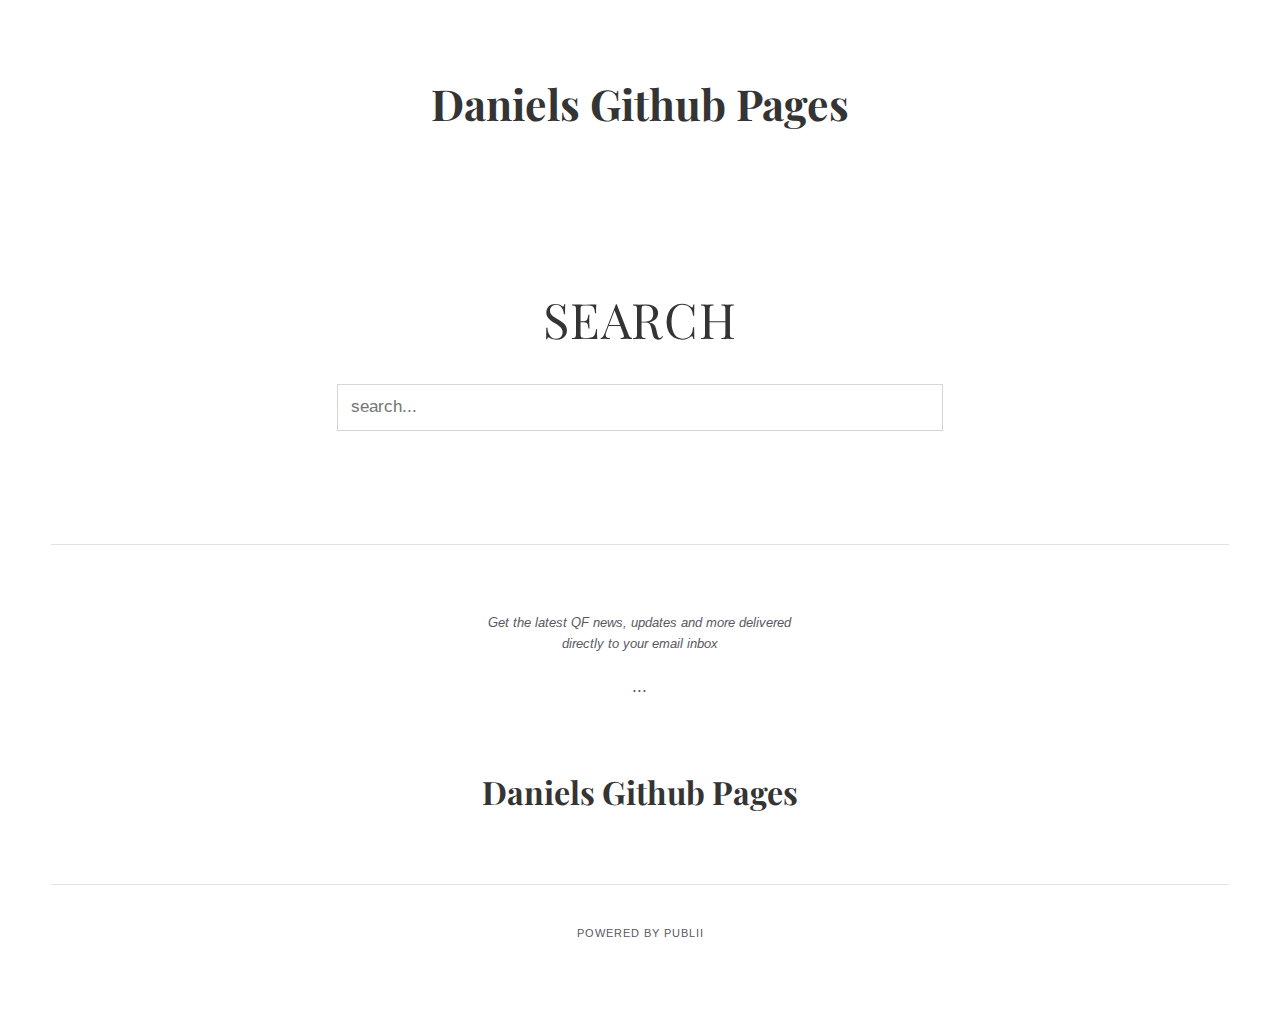
<file: search.html>
<!DOCTYPE html><html lang="en"><head><meta charset="utf-8"><meta http-equiv="X-UA-Compatible" content="IE=edge"><meta name="viewport" content="width=device-width,initial-scale=1"><title>My blog - Daniels Github Pages</title><meta name="robots" content="noindex,follow"><meta name="generator" content="Publii Open-Source CMS for Static Site"><link rel="canonical" href="https://dabram.github.io/"><link rel="amphtml" href=""><link type="application/atom+xml" rel="alternate" href="https://dabram.github.io/feed.xml"><meta property="og:title" content="My blog - Daniels Github Pages"><meta property="og:site_name" content="My blog - Daniels Github Pages"><meta property="og:description" content=""><meta property="og:url" content="https://dabram.github.io/"><meta property="og:type" content="website"><link rel="preconnect" href="https://fonts.gstatic.com/" crossorigin><link href="https://fonts.googleapis.com/css?family=Arimo:400,700|Playfair+Display:400&amp;subset=latin-ext" rel="stylesheet"><link rel="stylesheet" href="https://dabram.github.io/assets/css/style.css?v=32c2091485e9b7793a52ca76de9814e6"><script type="application/ld+json">{"@context":"http://schema.org","@type":"Organization","name":"Daniels Github Pages","url":"https://dabram.github.io"}</script><script async src="https://dabram.github.io/assets/js/lazysizes.min.js?v=739e7d27e1cbc58b1b2e6882674b8867"></script><style>@media all and (min-width: 37.5em) {
			    .card--featured:before {
				    content: "Featured"
			    }
			}</style></head><body><div class="container"><header class="js-top"><a class="logo" href="https://dabram.github.io">Daniels Github Pages </a><button class="search-btn" aria-label="Search"><svg role="presentation" focusable="false"><use xlink:href="https://dabram.github.io/assets/svg/svg-map.svg#search"/></svg></button><nav class="navbar js-navbar"><button class="navbar__toggle js-navbar__toggle" aria-expanded="false">Menu</button><ul class="navbar__menu"></ul></nav></header><main><div class="hero u-wrapper search-page"><h1>Search</h1><form action="https://dabram.github.io/search.html" class="search-page__form"><input type="search" name="q" placeholder="search..." class="search-page__input"></form></div><div class="u-wrapper"><script>(function () {
					var cx = '';
					var gcse = document.createElement('script');
					gcse.type  = 'text/javascript';
					gcse.async = true;
					gcse.src   = 'https://cse.google.com/cse.js?cx=' + cx;
					var s = document.getElementsByTagName('script')[0];
					s.parentNode.insertBefore(gcse, s);
				})();</script><gcse:searchresults-only></gcse:searchresults-only></div></main><footer class="footer"><div class="footer__newsletter newsletter"><p class="newsletter__note">Get the latest QF news, updates and more delivered<br>directly to your email inbox</p><form>...</form></div><a class="logo" href="https://dabram.github.io">Daniels Github Pages</a><nav class="footer__nav"><ul></ul></nav><div class="footer__copyright">Powered by Publii</div></footer></div><div class="search"><div class="search__overlay"><button class="search__close" aria-label="Close">Close</button><form action="https://dabram.github.io/search.html"><input class="search__input" type="search" name="q" placeholder="search..." autofocus="autofocus"></form></div></div><script defer="defer" src="https://code.jquery.com/jquery-3.2.1.slim.min.js" integrity="sha256-k2WSCIexGzOj3Euiig+TlR8gA0EmPjuc79OEeY5L45g=" crossorigin="anonymous"></script><script defer="defer" src="https://dabram.github.io/assets/js/scripts.min.js?v=aedd7cd4cb2e1aa8d0b99441ecacaf4b"></script></body></html>
</file>
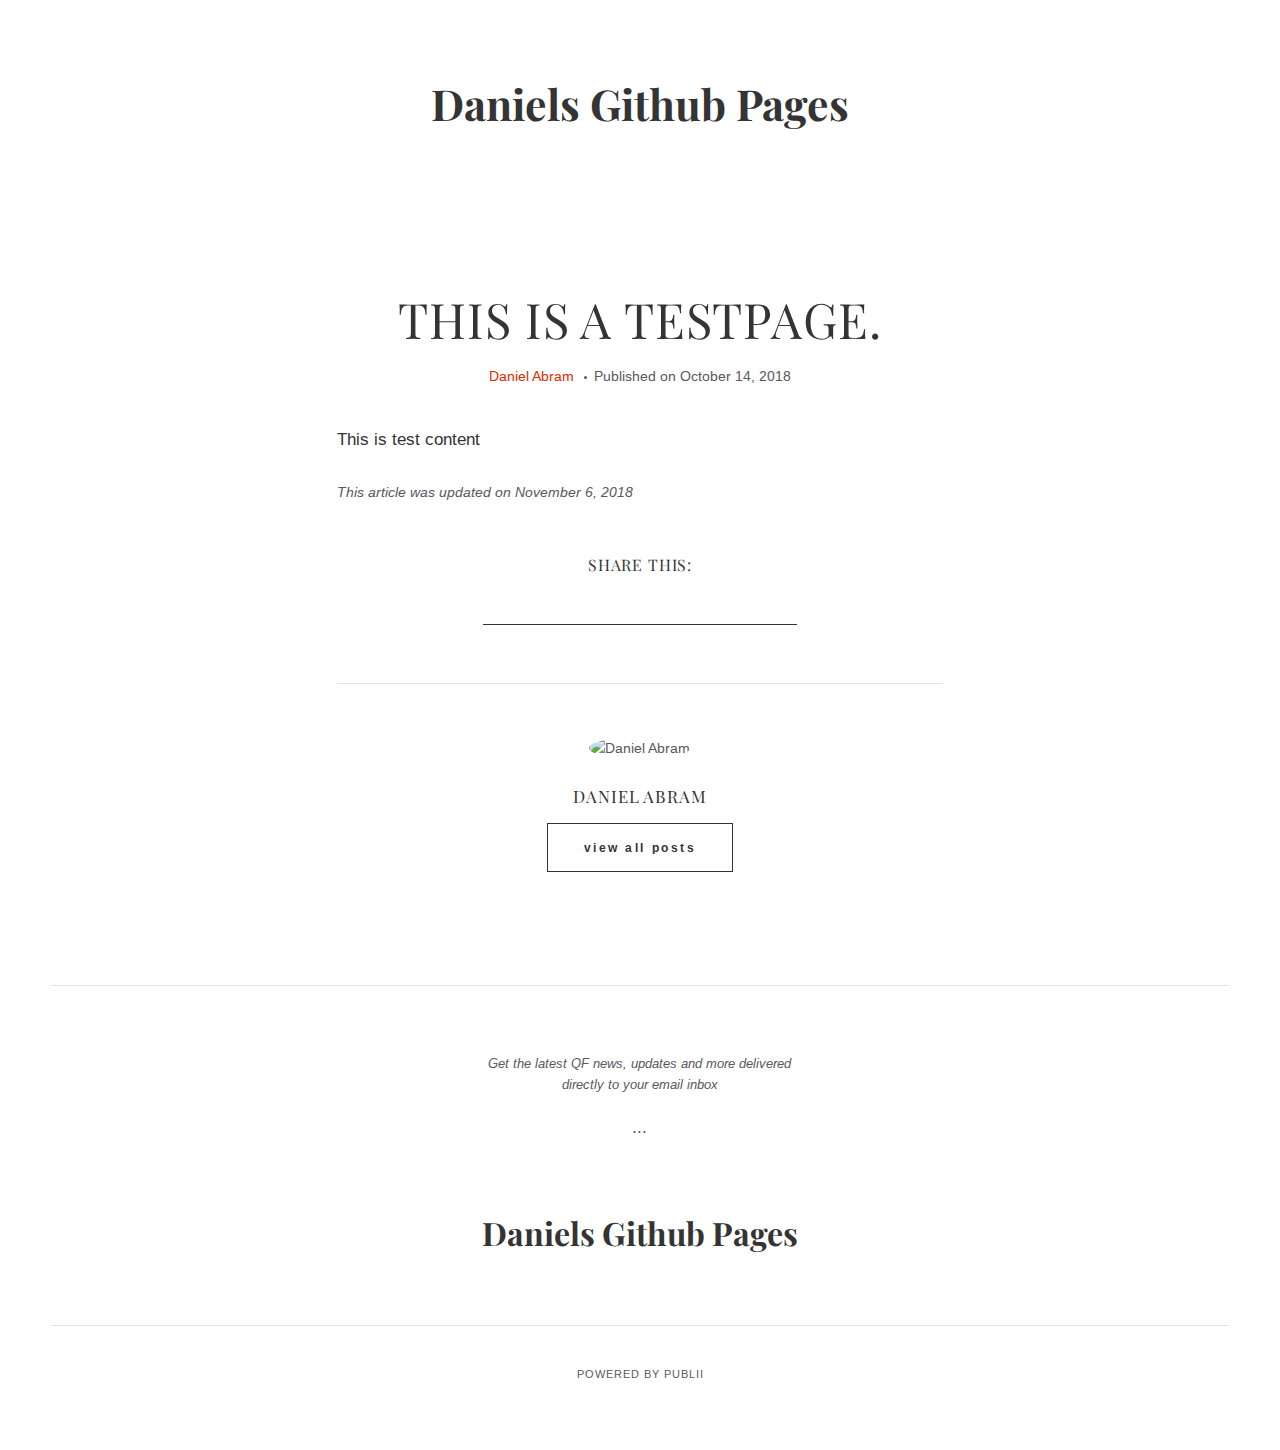
<file: this-is-a-testpage.html>
<!DOCTYPE html><html lang="en"><head><meta charset="utf-8"><meta http-equiv="X-UA-Compatible" content="IE=edge"><meta name="viewport" content="width=device-width,initial-scale=1"><title>This is a testpage. - Daniels Github Pages</title><meta name="robots" content="index, follow"><meta name="generator" content="Publii Open-Source CMS for Static Site"><link rel="canonical" href="https://dabram.github.io/this-is-a-testpage.html"><link rel="amphtml" href="https://dabram.github.io/amp/this-is-a-testpage.html"><link type="application/atom+xml" rel="alternate" href="https://dabram.github.io/feed.xml"><meta property="og:title" content="This is a testpage."><meta property="og:site_name" content="My blog - Daniels Github Pages"><meta property="og:description" content="This is test content"><meta property="og:url" content="https://dabram.github.io/this-is-a-testpage.html"><meta property="og:type" content="article"><link rel="preconnect" href="https://fonts.gstatic.com/" crossorigin><link href="https://fonts.googleapis.com/css?family=Arimo:400,700|Playfair+Display:400&amp;subset=latin-ext" rel="stylesheet"><link rel="stylesheet" href="https://dabram.github.io/assets/css/style.css?v=32c2091485e9b7793a52ca76de9814e6"><script type="application/ld+json">{"@context":"http://schema.org","@type":"Article","mainEntityOfPage":{"@type":"WebPage","@id":"https://dabram.github.io/this-is-a-testpage.html"},"headline":"This is a testpage.","datePublished":"2018-10-14T15:49","dateModified":"2018-11-06T23:36","description":"This is test content","author":{"@type":"Person","name":"Daniel Abram"},"publisher":{"@type":"Organization","name":"Daniel Abram"}}</script><script async src="https://dabram.github.io/assets/js/lazysizes.min.js?v=739e7d27e1cbc58b1b2e6882674b8867"></script><style>@media all and (min-width: 37.5em) {
			    .card--featured:before {
				    content: "Featured"
			    }
			}</style></head><body><div class="container"><header class="js-top"><a class="logo" href="https://dabram.github.io">Daniels Github Pages </a><button class="search-btn" aria-label="Search"><svg role="presentation" focusable="false"><use xlink:href="https://dabram.github.io/assets/svg/svg-map.svg#search"/></svg></button><nav class="navbar js-navbar"><button class="navbar__toggle js-navbar__toggle" aria-expanded="false">Menu</button><ul class="navbar__menu"></ul></nav></header><main><article class="post u-wrapper"><header class="hero"><h1>This is a testpage.</h1><p class="hero__meta"><a href="https://dabram.github.io/authors/daniel-abram/" rel="author" title="Daniel Abram">Daniel Abram</a> <span>Published on <time datetime="2018-10-14T15:49">October 14, 2018</time></span></p></header><div class="post__entry">This is test content</div><footer class="post__footer"><p class="post__last-updated">This article was updated on November 6, 2018</p><div class="post__share-tag-wrap"><div class="post__share"><h3 class="u-h6">Share this:</h3><a href="https://www.facebook.com/sharer/sharer.php?u=https%3A%2F%2Fdabram.github.io%2Fthis-is-a-testpage.html" class="js-share facebook" title="Share with Facebook" rel="nofollow"><svg class="icon"><use xlink:href="https://dabram.github.io/assets/svg/svg-map.svg#facebook"/></svg> </a><a href="https://twitter.com/share?url=https%3A%2F%2Fdabram.github.io%2Fthis-is-a-testpage.html&amp;via=Daniels%20Github%20Pages&amp;text=This%20is%20a%20testpage." class="js-share twitter" title="Share with Twitter" rel="nofollow"><svg class="icon"><use xlink:href="https://dabram.github.io/assets/svg/svg-map.svg#twitter"/></svg> </a><a href="https://plus.google.com/share?url=https%3A%2F%2Fdabram.github.io%2Fthis-is-a-testpage.html" class="js-share gplus" title="Share with Google Plus" rel="nofollow"><svg class="icon"><use xlink:href="https://dabram.github.io/assets/svg/svg-map.svg#gplus"/></svg> </a><a href="https://pinterest.com/pin/create/button/?url=https%3A%2F%2Fdabram.github.io%2Fthis-is-a-testpage.html&amp;media=undefined
                           &amp;description=This%20is%20a%20testpage." class="js-share pinterest" title="Share with Pinterest" rel="nofollow"><svg class="icon"><use xlink:href="https://dabram.github.io/assets/svg/svg-map.svg#pinterest"/></svg> </a><a href="http://www.stumbleupon.com/submit?url=https%3A%2F%2Fdabram.github.io%2Fthis-is-a-testpage.html&amp;title=This%20is%20a%20testpage." class="js-share stumbleupon" title="Share with StumbleUpon" rel="nofollow"><svg class="icon"><use xlink:href="https://dabram.github.io/assets/svg/svg-map.svg#stumbleupon"/></svg> </a><a href="http://www.linkedin.com/shareArticle?url=https%3A%2F%2Fdabram.github.io%2Fthis-is-a-testpage.html&amp;title=This%20is%20a%20testpage." class="js-share linkedin" title="Share with LinkedIn" rel="nofollow"><svg class="icon"><use xlink:href="https://dabram.github.io/assets/svg/svg-map.svg#linkedin"/></svg> </a><a href="https://buffer.com/add?text=This%20is%20a%20testpage.&amp;url=https%3A%2F%2Fdabram.github.io%2Fthis-is-a-testpage.html" class="js-share buffer" title="Share with Buffer" rel="nofollow"><svg class="icon"><use xlink:href="https://dabram.github.io/assets/svg/svg-map.svg#buffer"/></svg></a></div></div><div class="post__bio"><img class="lazyload" data-src="" alt="Daniel Abram"><h3 class="u-h5"><a href="https://dabram.github.io/authors/daniel-abram/" class="inverse" title="Daniel Abram">Daniel Abram</a></h3><p><a href="https://dabram.github.io/authors/daniel-abram/" class="btn">View all posts</a></p></div></footer></article></main><footer class="footer"><div class="footer__newsletter newsletter"><p class="newsletter__note">Get the latest QF news, updates and more delivered<br>directly to your email inbox</p><form>...</form></div><a class="logo" href="https://dabram.github.io">Daniels Github Pages</a><nav class="footer__nav"><ul></ul></nav><div class="footer__copyright">Powered by Publii</div></footer></div><div class="search"><div class="search__overlay"><button class="search__close" aria-label="Close">Close</button><form action="https://dabram.github.io/search.html"><input class="search__input" type="search" name="q" placeholder="search..." autofocus="autofocus"></form></div></div><script defer="defer" src="https://code.jquery.com/jquery-3.2.1.slim.min.js" integrity="sha256-k2WSCIexGzOj3Euiig+TlR8gA0EmPjuc79OEeY5L45g=" crossorigin="anonymous"></script><script defer="defer" src="https://dabram.github.io/assets/js/scripts.min.js?v=aedd7cd4cb2e1aa8d0b99441ecacaf4b"></script></body></html>
</file>
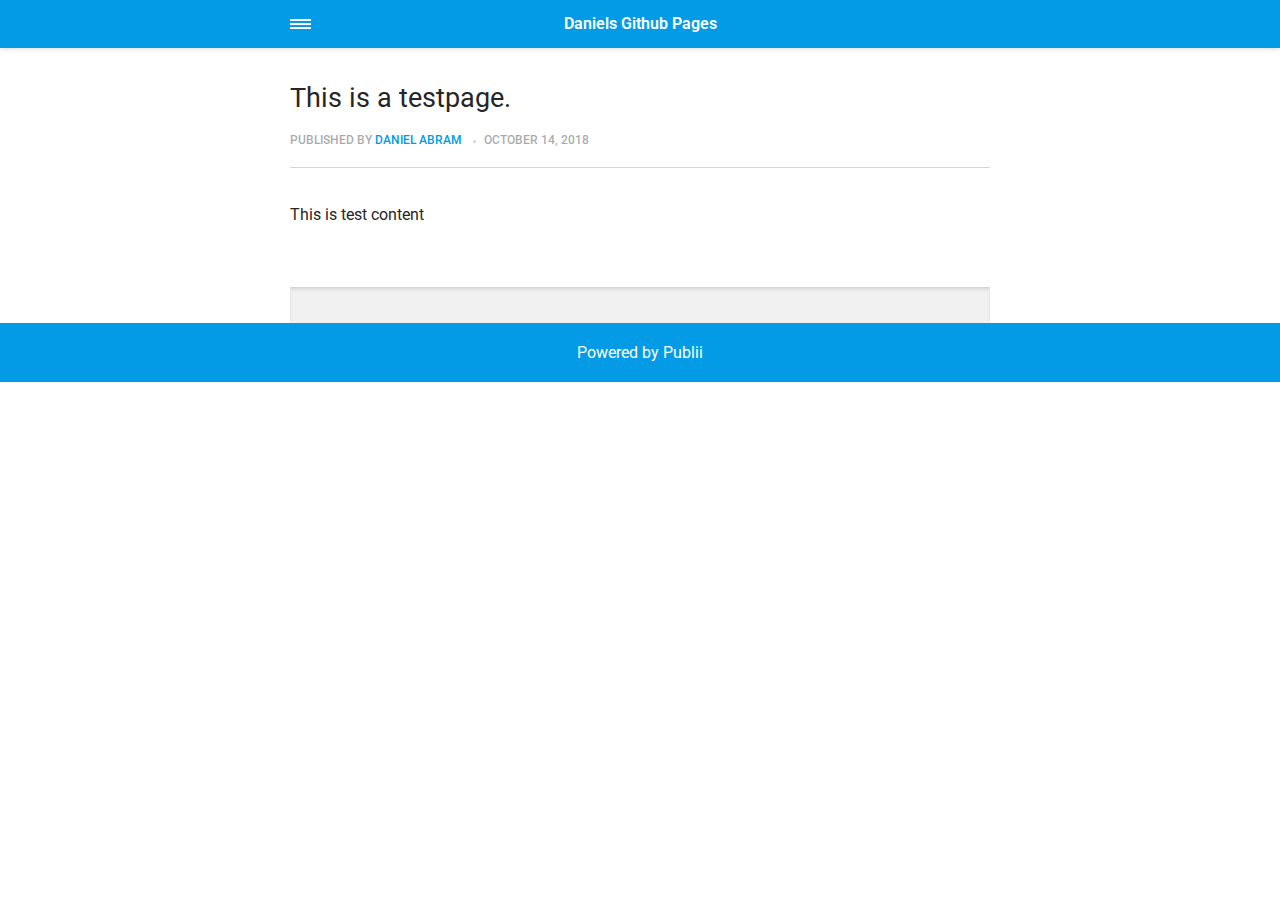
<file: amp/this-is-a-testpage.html>
<!doctype html><html amp lang="en"><head><meta charset="utf-8"><title>This is a testpage. - Daniels Github Pages</title><meta name="robots" content="index, follow"><link rel="canonical" href="https://dabram.github.io/this-is-a-testpage.html"><meta name="viewport" content="width=device-width,minimum-scale=1,initial-scale=1"><link href="https://fonts.googleapis.com/css?family=Roboto:400,700" rel="stylesheet" type="text/css"><script async custom-element="amp-sidebar" src="https://cdn.ampproject.org/v0/amp-sidebar-0.1.js"></script><script async custom-element="amp-social-share" src="https://cdn.ampproject.org/v0/amp-social-share-0.1.js"></script><script async custom-element="amp-iframe" src="https://cdn.ampproject.org/v0/amp-iframe-0.1.js"></script><script type="application/ld+json">{"@context":"http://schema.org","@type":"Article","mainEntityOfPage":{"@type":"WebPage","@id":"https://dabram.github.io/amp/this-is-a-testpage.html"},"headline":"This is a testpage.","datePublished":"2018-10-14T15:49","dateModified":"2018-11-06T23:36","description":"This is test content","author":{"@type":"Person","name":"Daniel Abram"},"publisher":{"@type":"Organization","name":"Daniel Abram"}}</script><style amp-custom>article,
aside,
footer,
header,
hgroup,
main,
nav,
section {
  display: block; }

*,
*:before,
*:after {
  -webkit-box-sizing: content-box;
  box-sizing: content-box;
  margin: 0;
  padding: 0; }

li {
  list-style: none; }

amp-img {
  max-width: 100%; }

button,
input,
select,
textarea {
  font: inherit; }

html {
  font-size: 1rem; }

body {
  background: #f1f1f1;
  color: #262626;
  font-family: -apple-system, BlinkMacSystemFont, "Segoe UI", Roboto, Oxygen-Sans, Ubuntu, Cantarell, "Helvetica Neue", sans-serif;
  line-height: 1.6; }

a {
  color:  #039be5;
  text-decoration: none;
  -webkit-transition: all 0.12s linear 0s;
  -o-transition: all 0.12s linear 0s;
  transition: all 0.12s linear 0s; }

a:hover {
  color: #262626;
  text-decoration: underline;
  -webkit-text-decoration-skip: ink;
  text-decoration-skip: ink; }

a:active {
  color: #262626; }

a:focus {
  outline: 2px dotted #039be5; }

figure,
blockquote,
p,
ul,
ol,
dl,
table,
hr,
fieldset {
  margin-top: 1.6rem; }

h1,
h2,
h3,
h4,
h5,
h6 {
  color: #262626;
  font-family: -apple-system, BlinkMacSystemFont, "Segoe UI", Roboto, Oxygen-Sans, Ubuntu, Cantarell, "Helvetica Neue", sans-serif;
  font-weight: 500;
  line-height: 1.2;
  margin-top: 2.13333rem; }

h1 {
  font-size: 1.67583rem;
  font-weight: normal; }

h2 {
  font-size: 1.4729rem; }

h3 {
  font-size: 1.29454rem; }

h4 {
  font-size: 1.13778rem; }

h5 {
  font-size: 1rem; }

h6 {
  font-size: 0.87891rem; }

h2 + p,
h3 + p,
h4 + p,
h5 + p,
h6 + p {
  margin-top: 0.8rem; }

b,
strong {
  font-weight: 600; }

blockquote {
  color: #6c7175;
  font-family: "Droid Serif", "Times", "Source Serif Pro", serif;
  font-style: italic;
  padding: 1.33333rem 0.53333rem 1.33333rem 3.2rem;
  position: relative; }
  blockquote:before {
    display: block;
    content: "\201C";
    font-size: 4.41226rem;
    position: absolute;
    left: 0;
    top: -12px;
    color: rgba(108, 113, 117, 0.5); }
  blockquote > :nth-child(1) {
    margin-top: 0; }

ul,
ol {
  margin-left: 2rem; }
  ul > li,
  ol > li {
    list-style: inherit;
    padding: 0 0 0.26667rem 0.26667rem; }

dl dt {
  color: #262626;
  font-weight: 600; }

code,
pre {
  background-color: #f1f1f1;
  font-family: monospace; }

pre {
  margin: 1.6rem 0 0;
  padding: 1.6rem;
  white-space: pre-wrap;
  word-wrap: break-word;
  overflow-x: auto; }
  pre > code {
    color: #262626;
    padding: 0; }

code {
  border-radius: 3px;
  color: #262626;
  padding: 0.26667rem 0.53333rem; }

table {
  border-collapse: collapse;
  border-spacing: 0;
  border: 1px solid #d4d4d4;
  width: 100%;
  overflow-x: auto;
  vertical-align: top;
  text-align: left;
  white-space: nowrap; }
  table th {
    font-weight: 500;
    padding: 0.53333rem 1.06667rem; }
  table tr {
    border-bottom: 1px solid #d4d4d4; }
    table tr:nth-child(2n) {
      background: #f1f1f1; }
  table td {
    padding: 0.53333rem 1.06667rem; }

figcaption {
  clear: both;
  color: rgba(108, 113, 117, 0.6);
  font-size: 0.82397rem;
  margin: 0.8rem 0 0;
  text-align: center; }

sub,
sup {
  font-size: 65%; }

hr {
  border: 0;
  height: 0;
  border-top: 1px solid rgba(0, 0, 0, 0.1);
  border-bottom: 1px solid rgba(255, 255, 255, 0.3); }

.btn, [type=button],
[type=submit],
button {
  background: #039be5;
  border: none;
  border-radius: 2px;
  color: #ffffff;
  cursor: pointer;
  display: inline-block;
  font-size: 0.87891rem;
  font-weight: 500;
  line-height: 1.9;
  padding: 0.53333rem 1.33333rem;
  text-align: center;
  text-decoration: none;
  -webkit-transition: all .15s ease;
  -o-transition: all .15s ease;
  transition: all .15s ease;
  width: auto; }
  .btn:hover, [type=button]:hover,
  [type=submit]:hover,
  button:hover {
    background: #262626;
    color: #ffffff; }
  .btn:focus, [type=button]:focus,
  [type=submit]:focus,
  button:focus {
    outline: none; }
  .btn-outline {
    border: 1px solid #ddd;
    background: #ffffff;
    border-radius: 3px;
    color: #262626; }

[type=button],
[type=submit],
button {
  text-transform: uppercase;
  -webkit-appearance: none;
  -moz-appearance: none; }

.navbar {
  background: #039be5;
  -webkit-box-shadow: 0 0 6px 0 rgba(0, 0, 0, 0.2);
  box-shadow: 0 0 6px 0 rgba(0, 0, 0, 0.2);
  line-height: 3;
  max-height: 4rem; }
  .navbar > div {
    -webkit-box-align: center;
    -ms-flex-align: center;
    align-items: center;
    display: -webkit-box;
    display: -ms-flexbox;
    display: flex;
    -webkit-box-pack: center;
    -ms-flex-pack: center;
    justify-content: center;
    text-align: left;
    max-width: 700px;
    margin: 0 auto; }
  .navbar a {
    color: #ffffff;
    text-decoration: none; }
  .navbar-sidebar-toggle {
    left: 0;
    position: relative;
    text-indent: -99999rem; }
    .navbar-sidebar-toggle:before {
      content: "";
      display: block;
      border-top: 0.375rem double #ffffff;
      border-bottom: 0.125rem solid #ffffff;
      height: 0.125rem;
      position: absolute;
      text-indent: 0;
      top: 50%;
      width: 1.3rem;
      -webkit-transform: translate(0px, -50%);
      -ms-transform: translate(0px, -50%);
      transform: translate(0px, -50%); }


.logo {
            display: inline-block;
  font-weight: 600;
  line-height: 1;
            margin: 0 auto;
            height: 2rem;
            text-indent: -9999px;
            width: 240px;vertical-align: middle;
        }
        .logo.logo-text {
            line-height: 2;
            text-align: center;
            text-indent: 0;
        }

amp-sidebar {
  background: #ffffff;
  width: 240px; }
  amp-sidebar > ul {
    margin: 0.8rem 0 0;
    padding: 0; }
    amp-sidebar > ul ul {
      border-left: 1px solid #d4d4d4;
      margin: 0.53333rem 0 0; }
    amp-sidebar > ul li {
      color: #262626;
      font-size: 0.9375rem;
      font-weight: 600;
      list-style: none;
      line-height: 1.4;
      padding: 0.42667rem 1.06667rem; }
      amp-sidebar > ul li li {
        font-weight: normal;
        padding: 0.26667rem 0 0.26667rem 1.06667rem; }
    amp-sidebar > ul a,
    amp-sidebar > ul a:visited {
      color: #262626; }

.bg-white {
  background: #ffffff; }

.wrap-page {
  max-width: 700px;
  margin: 0 auto; }

@media all and (max-width: 43.6875em) {
  .wrap-inner {
    padding: 0 6%; } }

.page-title {
  background: #ffffff;
  -webkit-box-shadow: 0 2px 3px rgba(38, 38, 38, 0.1);
  box-shadow: 0 2px 3px rgba(38, 38, 38, 0.1);
  margin-bottom: 0.8rem;
  padding: 1.6rem 6%; }
  .page-title > h1 {
    margin: 0;
    font-size: 1.29454rem; }
  .page-title > p {
    font-size: 0.87891rem;
    color: #6c7175;
    line-height: 1.3;
    margin: 0.26667rem 0 0; }
  .page-title-author {
    border-radius: 50%;
    float: left;
    height: 2.5rem;
    width: 2.5rem; }
    .page-title-author + h1 {
      margin-left: 3.5rem; }
      .page-title-author + h1 + p {
        margin-left: 3.5rem; }

.card {
  background: #ffffff;
  -webkit-box-shadow: 0 2px 3px rgba(38, 38, 38, 0.1);
  box-shadow: 0 2px 3px rgba(38, 38, 38, 0.1);
  margin-bottom: 0.8rem;
  padding-bottom: 1.06667rem; }

  .card-meta {
    border-top: 1px solid #d4d4d4;
    color: rgba(108, 113, 117, 0.6);
    font-size: 0.7242rem;
    font-weight: 500;
    margin-top: 1.06667rem;
    padding-top: 1.06667rem;
    text-transform: uppercase; }
    .card-meta a + time:before {
      content: "";
      background: #d4d4d4;
      display: inline-block;
      height: 3px;
      margin: 0 8px;
      width: 3px;
      vertical-align: middle;
      border-radius: 50%; }
  .card-text {
    font-size: 0.9375rem;
    overflow: hidden;
    padding: 0 6%; }
    .card-text h2 {
      font-size: 1.13778rem; }

.post {
  margin-bottom: 2.13333rem; }
  .post-featured-image {
    margin-top: 0;
    position: relative; }
    .post-featured-image > figcaption {
      background: rgba(0, 0, 0, 0.5);
      border-radius: 3px;
      color: #ffffff;
      position: absolute;
      bottom: 0.8rem;
      padding: 0 0.26667rem;
      right: 6%; }
  .post-header {
    margin-bottom: 2.13333rem; }
  .post-meta {
    border-bottom: 1px solid #d4d4d4;
    color: rgba(108, 113, 117, 0.6);
    font-size: 0.7242rem;
    font-weight: 500;
    margin-top: 1.06667rem;
    padding-bottom: 1.06667rem;
    text-transform: uppercase; }
    .post-meta a + time:before {
      content: "";
      background: #d4d4d4;
      display: inline-block;
      height: 3px;
      margin: 0 8px;
      width: 3px;
      vertical-align: middle;
      border-radius: 50%; }
  .post-tag {
    margin: 0; }
    .post-tag > li {
      display: inline-block;
      padding: 0; }
      .post-tag > li a {
        background: #f1f1f1;
        border-radius: 2px;
        color: #6c7175;
        font-size: 0.77248rem;
        display: inline-block;
        margin: 0 0.26667rem 0.26667rem 0;
        padding: 0.26667rem 0.53333rem; }
        .post-tag > li a:hover {
          background: #039be5;
          color: #ffffff;
          text-decoration: none; }
  .post-share {
    display: -webkit-box;
    display: -ms-flexbox;
    display: flex;
    -webkit-box-orient: horizontal;
    -webkit-box-direction: normal;
    -ms-flex-direction: row;
    flex-direction: row;
    -webkit-box-pack: justify;
    -ms-flex-pack: justify;
    justify-content: space-between;
    margin-top: 1.6rem;
    width: 100%; }
    .post-share amp-social-share {
      -webkit-box-flex: 1;
      -ms-flex: 1 0 auto;
      flex: 1 0 auto;
      background-size: 24px; }
  .post-scroll {
    color: #ffffff;
    background: #039be5;
    bottom: 10px;
    border-radius: 50%;
    border: none;
    -webkit-box-shadow: 0 1px 1.5px 0 rgba(38, 38, 38, 0.12), 0 1px 1px 0 rgba(38, 38, 38, 0.24);
    box-shadow: 0 1px 1.5px 0 rgba(38, 38, 38, 0.12), 0 1px 1px 0 rgba(38, 38, 38, 0.24);
    font-size: 1.13778rem;
    height: 46px;
    opacity: 0;
    outline: none;
    position: fixed;
    padding: 0;
    right: 4%;
    visibility: hidden;
    width: 46px;
    z-index: 9999; }
    .post-scroll-marker {
      height: 0px;
      position: absolute;
      top: 100px;
      width: 0px; }
        .post-pagination {
    background: #f1f1f1;
    -webkit-box-shadow: inset 0 2px 3px rgba(38, 38, 38, 0.1);
    box-shadow: inset 0 2px 3px rgba(38, 38, 38, 0.1);
    border-top: 1px solid #d4d4d4;
    padding: 1.06667rem 0; }
    .post-pagination > div {
      line-height: 1.2;
      padding: 0.53333rem 1.06667rem;
      text-align: center; }
      .post-pagination > div span {
        display: block;
        color: #6c7175;
        font-size: 0.7242rem;
        font-weight: 500;
        margin-bottom: 0.26667rem;
        text-transform: uppercase; }
    .post-pagination-prev a:before {
      content: "\2190";
      margin-right: 0.26667rem; }
    .post-pagination-next a:after {
      content: "\2192";
      margin-left: 0.26667rem; }

aside {
  margin: 1.6rem 0 0; }

.align-left {
  text-align: left; }

.align-right {
  text-align: right; }

.align-center {
  text-align: center; }

.align-justify {
  text-align: justify; }

.msg {
  border-left: 2px solid transparent;
  padding: 1.06667rem 1.06667rem; }
  .msg--highlight {
    background-color: #fff8e6;
    border-color: #e2ac4f; }
  .msg--info {
    background: rgba(45, 97, 201, 0.03);
    border-color: #039be5; }
  .msg--success {
    background: #f7fbf6;
    border-color: #5ab44b; }
  .msg--warning {
    background: #fff3f3;
    border-color: #c06367;
    color: #a94442; }

.dropcap:first-letter {
  float: left;
  font-family: -apple-system, BlinkMacSystemFont, "Segoe UI", Roboto, Oxygen-Sans, Ubuntu, Cantarell, "Helvetica Neue", sans-serif;
  font-size: 2.16943rem;
  line-height: 0.7;
  margin-right: 0.53333rem;
  padding: 0.53333rem 0.53333rem 0.53333rem 0; }

.pagination {
  display: -webkit-box;
  display: -ms-flexbox;
  display: flex;
  -webkit-box-pack: justify;
  -ms-flex-pack: justify;
  justify-content: space-between;
  margin: 0.8rem 0; }
  .pagination > a {
    padding-left: 0;
    padding-right: 0;
    width: 49%; }
  .pagination-right {
    margin-left: auto; }

.bottom {
  background: #039be5;
  color: #ffffff;
  padding: 1.06667rem 4%;
  text-align: center; }</style><style amp-boilerplate>body{-webkit-animation:-amp-start 8s steps(1,end) 0s 1 normal both;-moz-animation:-amp-start 8s steps(1,end) 0s 1 normal both;-ms-animation:-amp-start 8s steps(1,end) 0s 1 normal both;animation:-amp-start 8s steps(1,end) 0s 1 normal both}@-webkit-keyframes -amp-start{from{visibility:hidden}to{visibility:visible}}@-moz-keyframes -amp-start{from{visibility:hidden}to{visibility:visible}}@-ms-keyframes -amp-start{from{visibility:hidden}to{visibility:visible}}@-o-keyframes -amp-start{from{visibility:hidden}to{visibility:visible}}@keyframes -amp-start{from{visibility:hidden}to{visibility:visible}}</style><noscript><style amp-boilerplate>body{-webkit-animation:none;-moz-animation:none;-ms-animation:none;animation:none}</style></noscript><script async src="https://cdn.ampproject.org/v0.js"></script><script custom-element="amp-animation" src="https://cdn.ampproject.org/v0/amp-animation-0.1.js" async></script><script custom-element="amp-position-observer" src="https://cdn.ampproject.org/v0/amp-position-observer-0.1.js" async></script></head><body class="bg-white"><nav class="navbar wrap-inner" id="top"><div><a on="tap:navbar-sidebar.toggle" class="navbar-sidebar-toggle" title="Menu">Menu</a> <a class="logo logo-text" href="https://dabram.github.io/amp">Daniels Github Pages</a></div></nav><main class="wrap-page"><article class="post"><div class="wrap-inner"><header class="post-header"><h1>This is a testpage.</h1><p class="post-meta">Published by <a href="https://dabram.github.io/amp/authors/daniel-abram/" rel="nofollow" title="Daniel Abram">Daniel Abram</a> <time datetime="2018-10-14T15:49">October 14, 2018</time></p></header>This is test content<aside><div class="post-share"><amp-social-share type="system" width="40" height="40" data-param-text="This is a testpage."></amp-social-share><amp-social-share type="facebook" width="40" height="40" data-param-app_id="" data-param-text="This is a testpage." data-param-href="https://dabram.github.io/amp/this-is-a-testpage.html"></amp-social-share><amp-social-share type="twitter" width="40" height="40" data-param-text="This is a testpage." data-param-url="https://dabram.github.io/amp/this-is-a-testpage.html"></amp-social-share><amp-social-share type="pinterest" width="40" height="40" data-param-url="https://dabram.github.io/amp/this-is-a-testpage.html"></amp-social-share><amp-social-share type="tumblr" width="40" height="40" data-param-text="This is a testpage." data-param-url="https://dabram.github.io/amp/this-is-a-testpage.html"></amp-social-share><amp-social-share type="whatsapp" width="40" height="40" data-param-text="This is a testpage."></amp-social-share></div></aside></div></article><nav class="post-pagination wrap-inner"></nav></main><amp-animation id="showAnim" layout="nodisplay"><script type="application/json">{
                    "duration": "200ms",
                    "fill": "both",
                    "iterations": "1",
                    "direction": "alternate",
                    "animations": [{
                        "selector": ".post-scroll",
                        "keyframes": [{
                            "opacity": "1",
                            "visibility": "visible",
                            "transform": "scale(1)"
                        }]
                    }]
                }</script></amp-animation><amp-animation id="hideAnim" layout="nodisplay"><script type="application/json">{
                    "duration": "200ms",
                    "fill": "both",
                    "iterations": "1",
                    "direction": "alternate",
                    "animations": [{
                        "selector": ".post-scroll",
                        "keyframes": [{
                            "opacity": "0",
                            "visibility": "hidden",
                            "transform": "scale(0.1)"
                        }]
                    }]
                }</script></amp-animation><div class="post-scroll-marker"><amp-position-observer on="enter:hideAnim.start; exit:showAnim.start" layout="nodisplay"></amp-position-observer></div><button class="post-scroll" on="tap:top.scrollTo(duration=200)">&#8593;</button><footer class="bottom">Powered by Publii</footer><amp-sidebar id="navbar-sidebar" layout="nodisplay"><ul></ul></amp-sidebar></body></html>
</file>
